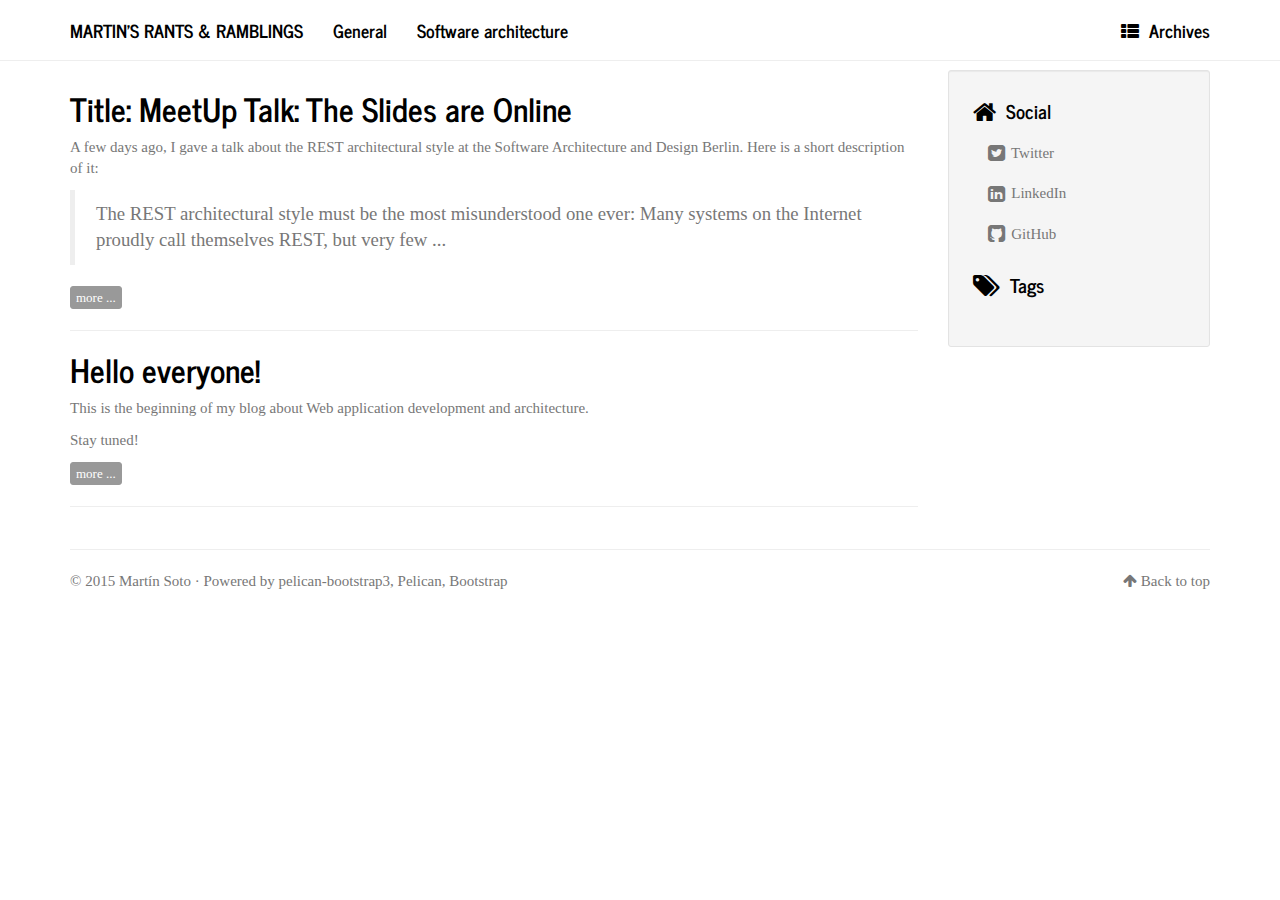
<file: index.html>
<!DOCTYPE html>
<html lang="en"
>
<head>
    <title>Martin's Rants & Ramblings</title>
    <!-- Using the latest rendering mode for IE -->
    <meta http-equiv="X-UA-Compatible" content="IE=edge">
    <meta charset="utf-8">
    <meta name="viewport" content="width=device-width, initial-scale=1.0">



<link rel="canonical" href="">
        <meta name="author" content="Martín Soto" />

    <!-- Open Graph tags -->
        <meta property="og:site_name" content="Martin's Rants & Ramblings" />
        <meta property="og:type" content="website"/>
        <meta property="og:title" content="Martin's Rants & Ramblings"/>
        <meta property="og:url" content=""/>
        <meta property="og:description" content="Martin's Rants & Ramblings"/>


    <!-- Bootstrap -->
        <link rel="stylesheet" href="/theme/css/bootstrap.journal.min.css" type="text/css"/>
    <link href="/theme/css/font-awesome.min.css" rel="stylesheet">

    <link href="/theme/css/pygments/native.css" rel="stylesheet">
    <link rel="stylesheet" href="/theme/css/style.css" type="text/css"/>


</head>
<body>

<div class="navbar navbar-default navbar-fixed-top" role="navigation">
	<div class="container">
        <div class="navbar-header">
            <button type="button" class="navbar-toggle" data-toggle="collapse" data-target=".navbar-ex1-collapse">
                <span class="sr-only">Toggle navigation</span>
                <span class="icon-bar"></span>
                <span class="icon-bar"></span>
                <span class="icon-bar"></span>
            </button>
            <a href="/" class="navbar-brand">
Martin's Rants & Ramblings            </a>
        </div>
        <div class="collapse navbar-collapse navbar-ex1-collapse">
            <ul class="nav navbar-nav">
                        <li >
                            <a href="/category/general.html">General</a>
                        </li>
                        <li >
                            <a href="/category/software-architecture.html">Software architecture</a>
                        </li>
            </ul>
            <ul class="nav navbar-nav navbar-right">
              <li><a href="/archives.html"><i class="fa fa-th-list"></i><span class="icon-label">Archives</span></a></li>
            </ul>
        </div>
        <!-- /.navbar-collapse -->
    </div>
</div> <!-- /.navbar -->
<!-- Banner -->
<!-- End Banner -->
<div class="container">
    <div class="row">
        <div class="col-sm-9">

            <article>
                <h2><a href="/title-meetup-talk-the-slides-are-online.html">Title: MeetUp Talk: The Slides are Online</a></h2>
                <div class="summary"><p>A few days ago, I gave a talk about the REST architectural style at the
<a class="reference external" href="http://www.meetup.com/Software-Architecture-and-Design-Berlin/]">Software Architecture and Design
Berlin</a>.
Here is a short description of it:</p>
<blockquote>
<p>The REST architectural style must be the most misunderstood one
ever: Many systems on the Internet proudly call themselves REST, but
very few ...</p></blockquote>
                    <a class="btn btn-default btn-xs" href="/title-meetup-talk-the-slides-are-online.html">more ...</a>
                </div>
            </article>
            <hr/>
            <article>
                <h2><a href="/hello-everyone.html">Hello everyone!</a></h2>
                <div class="summary"><p>This is the beginning of my blog about Web application development and
architecture.</p>
<p>Stay tuned!</p>

                    <a class="btn btn-default btn-xs" href="/hello-everyone.html">more ...</a>
                </div>
            </article>
            <hr/>

        </div>
        <div class="col-sm-3" id="sidebar">
            <aside>

<section class="well well-sm">
    <ul class="list-group list-group-flush">
            <li class="list-group-item"><h4><i class="fa fa-home fa-lg"></i><span class="icon-label">Social</span></h4>
              <ul class="list-group" id="social">
                <li class="list-group-item"><a href="https://twitter.com/msotoweb"><i class="fa fa-twitter-square fa-lg"></i> Twitter</a></li>
                <li class="list-group-item"><a href="http://de.linkedin.com/pub/mart%C3%ADn-soto/0/a01/62a"><i class="fa fa-linkedin-square fa-lg"></i> LinkedIn</a></li>
                <li class="list-group-item"><a href="https://github.com/MartinSoto?tab=repositories"><i class="fa fa-github-square fa-lg"></i> GitHub</a></li>
              </ul>
            </li>



            <li class="list-group-item"><a href="/"><h4><i class="fa fa-tags fa-lg"></i><span class="icon-label">Tags</span></h4></a>
                <ul class="list-group " id="tags">
                </ul>
            </li>
    </ul>
</section>
            </aside>
        </div>
    </div>
</div>
<footer>
   <div class="container">
      <hr>
      <div class="row">
         <div class="col-xs-10">&copy; 2015 Martín Soto
            &middot; Powered by <a href="https://github.com/DandyDev/pelican-bootstrap3" target="_blank">pelican-bootstrap3</a>,
            <a href="http://docs.getpelican.com/" target="_blank">Pelican</a>,
            <a href="http://getbootstrap.com" target="_blank">Bootstrap</a>         </div>
         <div class="col-xs-2"><p class="pull-right"><i class="fa fa-arrow-up"></i> <a href="#">Back to top</a></p></div>
      </div>
   </div>
</footer>
<script src="/theme/js/jquery.min.js"></script>

<!-- Include all compiled plugins (below), or include individual files as needed -->
<script src="/theme/js/bootstrap.min.js"></script>

<!-- Enable responsive features in IE8 with Respond.js (https://github.com/scottjehl/Respond) -->
<script src="/theme/js/respond.min.js"></script>


</body>
</html>
</file>
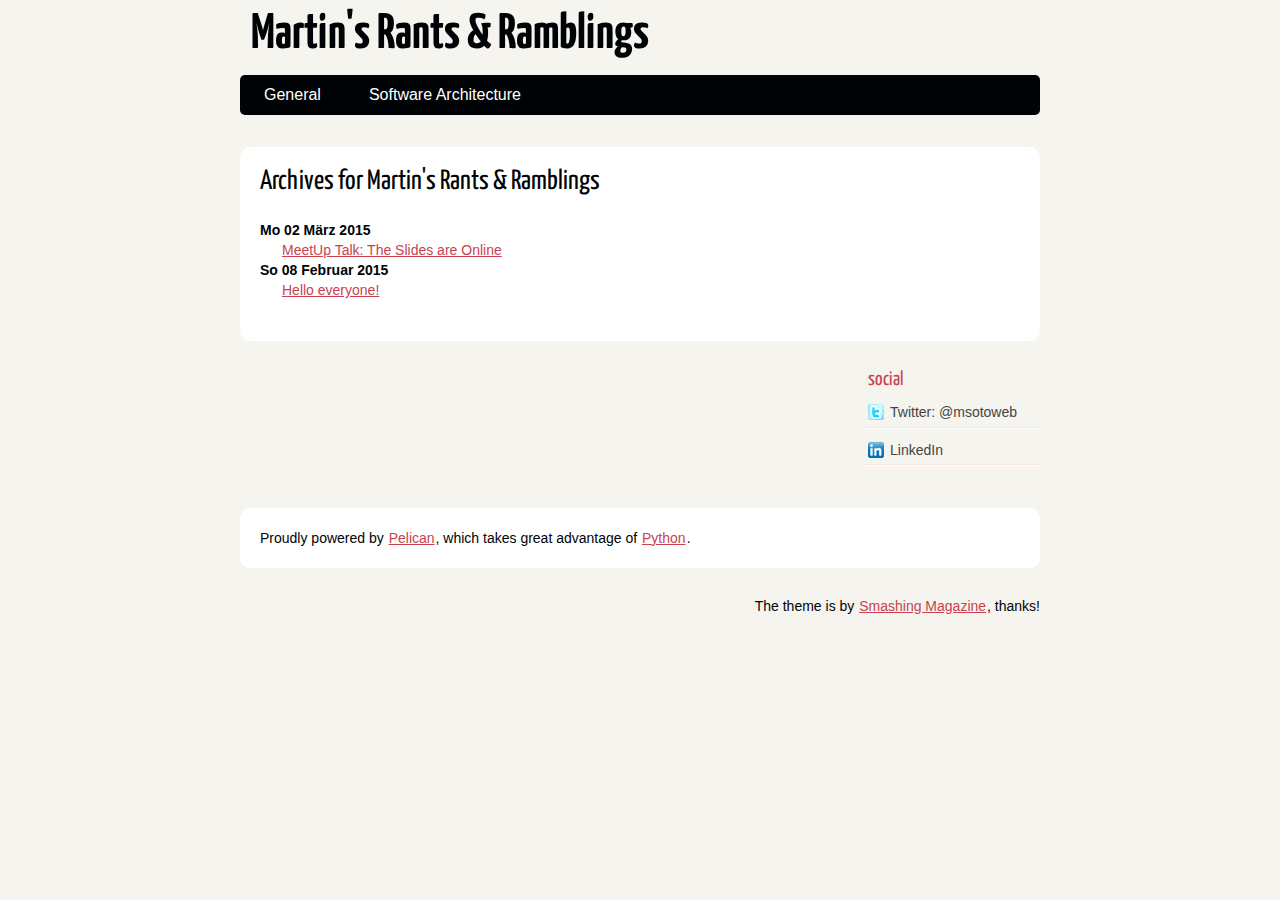
<file: archives.html>
<!DOCTYPE html>
<html lang="en">
<head>
        <meta charset="utf-8" />
        <title>Martin's Rants & Ramblings</title>
        <link rel="stylesheet" href="/theme/css/main.css" />

        <!--[if IE]>
            <script src="http://html5shiv.googlecode.com/svn/trunk/html5.js"></script>
        <![endif]-->
</head>

<body id="index" class="home">
        <header id="banner" class="body">
                <h1><a href="/">Martin's Rants & Ramblings </a></h1>
                <nav><ul>
                    <li><a href="/category/general.html">General</a></li>
                    <li><a href="/category/software-architecture.html">Software Architecture</a></li>
                </ul></nav>
        </header><!-- /#banner -->
<section id="content" class="body">
<h1>Archives for Martin's Rants & Ramblings</h1>

<dl>
    <dt>Mo 02 März 2015</dt>
    <dd><a href="/meetup-talk-the-slides-are-online.html">MeetUp Talk: The Slides are Online</a></dd>
    <dt>So 08 Februar 2015</dt>
    <dd><a href="/hello-everyone.html">Hello everyone!</a></dd>
</dl>
</section>
        <section id="extras" class="body">
                <div class="social">
                        <h2>social</h2>
                        <ul>

                            <li><a href="https://twitter.com/msotoweb">Twitter: @msotoweb</a></li>
                            <li><a href="http://de.linkedin.com/pub/mart%C3%ADn-soto/0/a01/62a">LinkedIn</a></li>
                        </ul>
                </div><!-- /.social -->
        </section><!-- /#extras -->

        <footer id="contentinfo" class="body">
                <address id="about" class="vcard body">
                Proudly powered by <a href="http://getpelican.com/">Pelican</a>, which takes great advantage of <a href="http://python.org">Python</a>.
                </address><!-- /#about -->

                <p>The theme is by <a href="http://coding.smashingmagazine.com/2009/08/04/designing-a-html-5-layout-from-scratch/">Smashing Magazine</a>, thanks!</p>
        </footer><!-- /#contentinfo -->

</body>
</html>
</file>
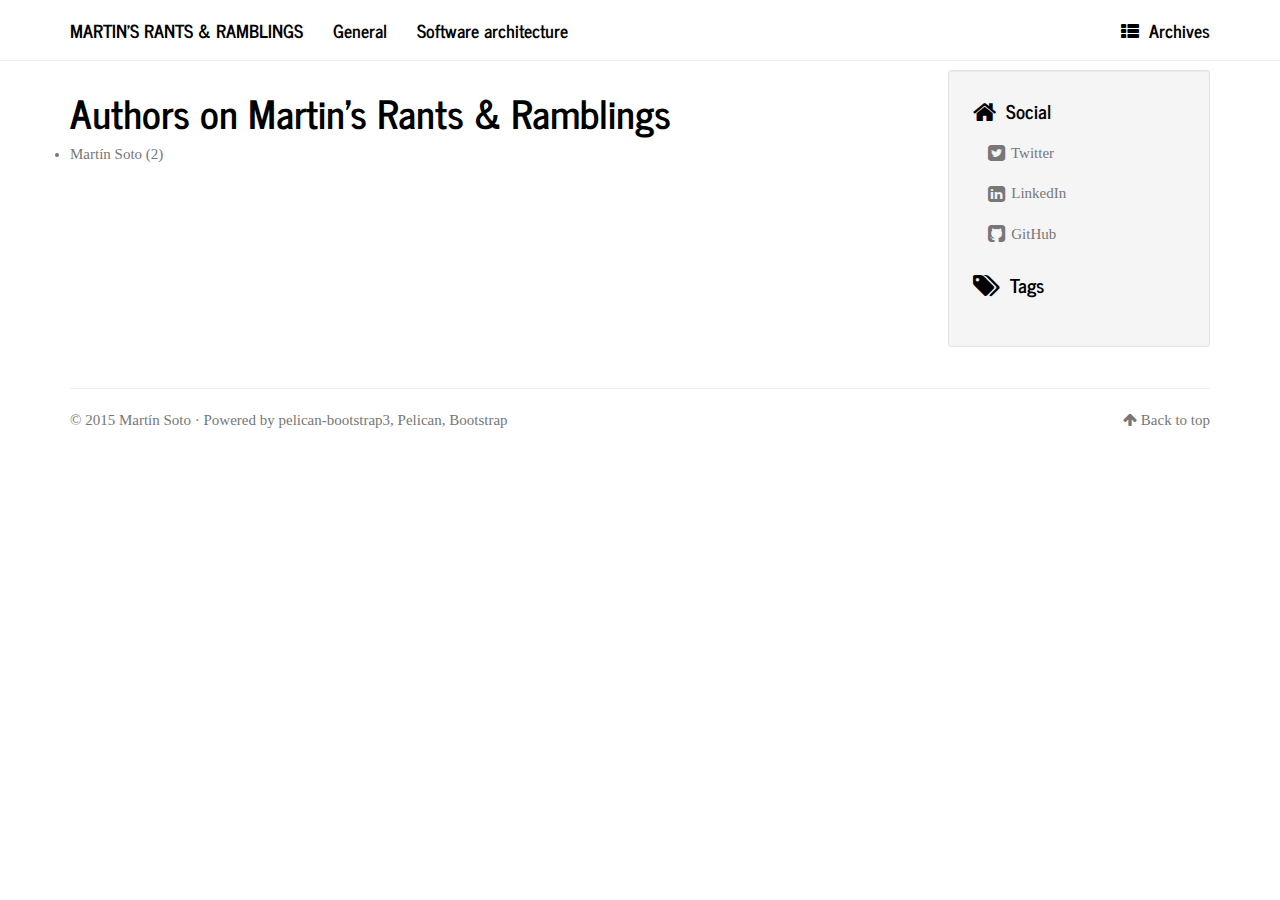
<file: authors.html>
<!DOCTYPE html>
<html lang="en"
>
<head>
    <title>Authors - Martin's Rants & Ramblings</title>
    <!-- Using the latest rendering mode for IE -->
    <meta http-equiv="X-UA-Compatible" content="IE=edge">
    <meta charset="utf-8">
    <meta name="viewport" content="width=device-width, initial-scale=1.0">




        <meta name="author" content="Martín Soto" />

    <!-- Open Graph tags -->
        <meta property="og:site_name" content="Martin's Rants & Ramblings" />
        <meta property="og:type" content="website"/>
        <meta property="og:title" content="Martin's Rants & Ramblings"/>
        <meta property="og:url" content=""/>
        <meta property="og:description" content="Martin's Rants & Ramblings"/>


    <!-- Bootstrap -->
        <link rel="stylesheet" href="/theme/css/bootstrap.journal.min.css" type="text/css"/>
    <link href="/theme/css/font-awesome.min.css" rel="stylesheet">

    <link href="/theme/css/pygments/native.css" rel="stylesheet">
    <link rel="stylesheet" href="/theme/css/style.css" type="text/css"/>


</head>
<body>

<div class="navbar navbar-default navbar-fixed-top" role="navigation">
	<div class="container">
        <div class="navbar-header">
            <button type="button" class="navbar-toggle" data-toggle="collapse" data-target=".navbar-ex1-collapse">
                <span class="sr-only">Toggle navigation</span>
                <span class="icon-bar"></span>
                <span class="icon-bar"></span>
                <span class="icon-bar"></span>
            </button>
            <a href="/" class="navbar-brand">
Martin's Rants & Ramblings            </a>
        </div>
        <div class="collapse navbar-collapse navbar-ex1-collapse">
            <ul class="nav navbar-nav">
                        <li >
                            <a href="/category/general.html">General</a>
                        </li>
                        <li >
                            <a href="/category/software-architecture.html">Software architecture</a>
                        </li>
            </ul>
            <ul class="nav navbar-nav navbar-right">
              <li><a href="/archives.html"><i class="fa fa-th-list"></i><span class="icon-label">Archives</span></a></li>
            </ul>
        </div>
        <!-- /.navbar-collapse -->
    </div>
</div> <!-- /.navbar -->
<!-- Banner -->
<!-- End Banner -->
<div class="container">
    <div class="row">
        <div class="col-sm-9">

    <h1>Authors on Martin's Rants & Ramblings</h1>
        <li><a href="/author/martin-soto.html">Martín Soto</a> (2)</li>
        </div>
        <div class="col-sm-3" id="sidebar">
            <aside>

<section class="well well-sm">
    <ul class="list-group list-group-flush">
            <li class="list-group-item"><h4><i class="fa fa-home fa-lg"></i><span class="icon-label">Social</span></h4>
              <ul class="list-group" id="social">
                <li class="list-group-item"><a href="https://twitter.com/msotoweb"><i class="fa fa-twitter-square fa-lg"></i> Twitter</a></li>
                <li class="list-group-item"><a href="http://de.linkedin.com/pub/mart%C3%ADn-soto/0/a01/62a"><i class="fa fa-linkedin-square fa-lg"></i> LinkedIn</a></li>
                <li class="list-group-item"><a href="https://github.com/MartinSoto?tab=repositories"><i class="fa fa-github-square fa-lg"></i> GitHub</a></li>
              </ul>
            </li>



            <li class="list-group-item"><a href="/"><h4><i class="fa fa-tags fa-lg"></i><span class="icon-label">Tags</span></h4></a>
                <ul class="list-group " id="tags">
                </ul>
            </li>
    </ul>
</section>
            </aside>
        </div>
    </div>
</div>
<footer>
   <div class="container">
      <hr>
      <div class="row">
         <div class="col-xs-10">&copy; 2015 Martín Soto
            &middot; Powered by <a href="https://github.com/DandyDev/pelican-bootstrap3" target="_blank">pelican-bootstrap3</a>,
            <a href="http://docs.getpelican.com/" target="_blank">Pelican</a>,
            <a href="http://getbootstrap.com" target="_blank">Bootstrap</a>         </div>
         <div class="col-xs-2"><p class="pull-right"><i class="fa fa-arrow-up"></i> <a href="#">Back to top</a></p></div>
      </div>
   </div>
</footer>
<script src="/theme/js/jquery.min.js"></script>

<!-- Include all compiled plugins (below), or include individual files as needed -->
<script src="/theme/js/bootstrap.min.js"></script>

<!-- Enable responsive features in IE8 with Respond.js (https://github.com/scottjehl/Respond) -->
<script src="/theme/js/respond.min.js"></script>


</body>
</html>
</file>
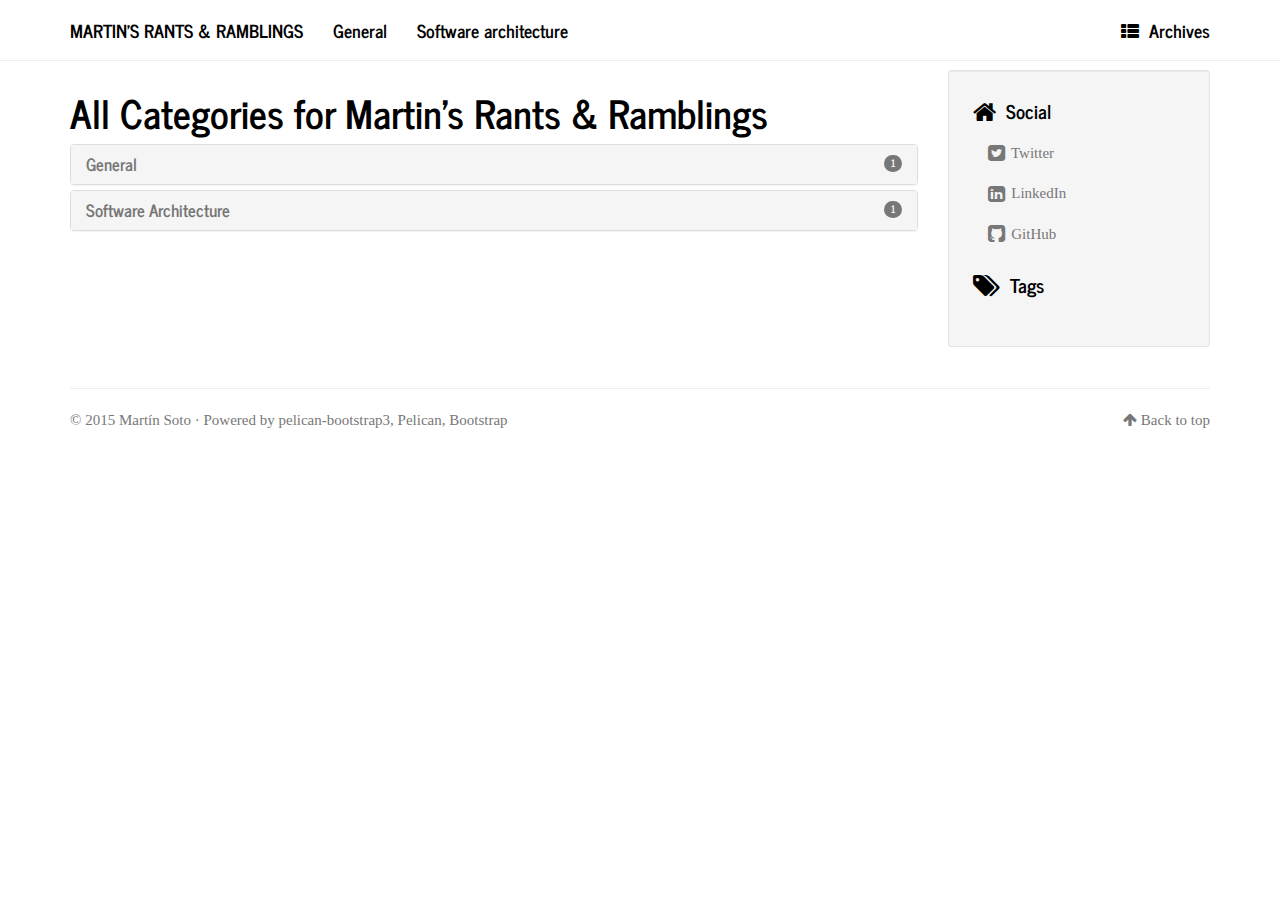
<file: categories.html>
<!DOCTYPE html>
<html lang="en"
>
<head>
    <title>Categories - Martin's Rants & Ramblings</title>
    <!-- Using the latest rendering mode for IE -->
    <meta http-equiv="X-UA-Compatible" content="IE=edge">
    <meta charset="utf-8">
    <meta name="viewport" content="width=device-width, initial-scale=1.0">




        <meta name="author" content="Martín Soto" />

    <!-- Open Graph tags -->
        <meta property="og:site_name" content="Martin's Rants & Ramblings" />
        <meta property="og:type" content="website"/>
        <meta property="og:title" content="Martin's Rants & Ramblings"/>
        <meta property="og:url" content=""/>
        <meta property="og:description" content="Martin's Rants & Ramblings"/>


    <!-- Bootstrap -->
        <link rel="stylesheet" href="/theme/css/bootstrap.journal.min.css" type="text/css"/>
    <link href="/theme/css/font-awesome.min.css" rel="stylesheet">

    <link href="/theme/css/pygments/native.css" rel="stylesheet">
    <link rel="stylesheet" href="/theme/css/style.css" type="text/css"/>


</head>
<body>

<div class="navbar navbar-default navbar-fixed-top" role="navigation">
	<div class="container">
        <div class="navbar-header">
            <button type="button" class="navbar-toggle" data-toggle="collapse" data-target=".navbar-ex1-collapse">
                <span class="sr-only">Toggle navigation</span>
                <span class="icon-bar"></span>
                <span class="icon-bar"></span>
                <span class="icon-bar"></span>
            </button>
            <a href="/" class="navbar-brand">
Martin's Rants & Ramblings            </a>
        </div>
        <div class="collapse navbar-collapse navbar-ex1-collapse">
            <ul class="nav navbar-nav">
                        <li >
                            <a href="/category/general.html">General</a>
                        </li>
                        <li >
                            <a href="/category/software-architecture.html">Software architecture</a>
                        </li>
            </ul>
            <ul class="nav navbar-nav navbar-right">
              <li><a href="/archives.html"><i class="fa fa-th-list"></i><span class="icon-label">Archives</span></a></li>
            </ul>
        </div>
        <!-- /.navbar-collapse -->
    </div>
</div> <!-- /.navbar -->
<!-- Banner -->
<!-- End Banner -->
<div class="container">
    <div class="row">
        <div class="col-sm-9">

    <section id="categories">
        <h1>All Categories for Martin's Rants & Ramblings</h1>
        <div class="panel-group" id="accordion">
            <div class="panel panel-default">
                <div class="panel-heading">
                    <h4 class="panel-title">
                        <a data-toggle="collapse" data-parent="#accordion" href="#collapse-general">General <span class="badge pull-right">1</span></a>
                    </h4>
                </div>
                <div id="collapse-general" class="panel-collapse collapse">
                    <div class="panel-body">
                        <p><span class="categories-timestamp"><time datetime="2015-02-08T00:00:00+01:00">So 08 Februar 2015</time></span> <a href="/hello-everyone.html">Hello everyone!</a></p>
                    </div>
                </div>
            </div>
            <div class="panel panel-default">
                <div class="panel-heading">
                    <h4 class="panel-title">
                        <a data-toggle="collapse" data-parent="#accordion" href="#collapse-software-architecture">Software Architecture <span class="badge pull-right">1</span></a>
                    </h4>
                </div>
                <div id="collapse-software-architecture" class="panel-collapse collapse">
                    <div class="panel-body">
                        <p><span class="categories-timestamp"><time datetime="2015-03-02T00:00:00+01:00">Mo 02 März 2015</time></span> <a href="/title-meetup-talk-the-slides-are-online.html">Title: MeetUp Talk: The Slides are Online</a></p>
                    </div>
                </div>
            </div>
        </div>

    </section>
        </div>
        <div class="col-sm-3" id="sidebar">
            <aside>

<section class="well well-sm">
    <ul class="list-group list-group-flush">
            <li class="list-group-item"><h4><i class="fa fa-home fa-lg"></i><span class="icon-label">Social</span></h4>
              <ul class="list-group" id="social">
                <li class="list-group-item"><a href="https://twitter.com/msotoweb"><i class="fa fa-twitter-square fa-lg"></i> Twitter</a></li>
                <li class="list-group-item"><a href="http://de.linkedin.com/pub/mart%C3%ADn-soto/0/a01/62a"><i class="fa fa-linkedin-square fa-lg"></i> LinkedIn</a></li>
                <li class="list-group-item"><a href="https://github.com/MartinSoto?tab=repositories"><i class="fa fa-github-square fa-lg"></i> GitHub</a></li>
              </ul>
            </li>



            <li class="list-group-item"><a href="/"><h4><i class="fa fa-tags fa-lg"></i><span class="icon-label">Tags</span></h4></a>
                <ul class="list-group " id="tags">
                </ul>
            </li>
    </ul>
</section>
            </aside>
        </div>
    </div>
</div>
<footer>
   <div class="container">
      <hr>
      <div class="row">
         <div class="col-xs-10">&copy; 2015 Martín Soto
            &middot; Powered by <a href="https://github.com/DandyDev/pelican-bootstrap3" target="_blank">pelican-bootstrap3</a>,
            <a href="http://docs.getpelican.com/" target="_blank">Pelican</a>,
            <a href="http://getbootstrap.com" target="_blank">Bootstrap</a>         </div>
         <div class="col-xs-2"><p class="pull-right"><i class="fa fa-arrow-up"></i> <a href="#">Back to top</a></p></div>
      </div>
   </div>
</footer>
<script src="/theme/js/jquery.min.js"></script>

<!-- Include all compiled plugins (below), or include individual files as needed -->
<script src="/theme/js/bootstrap.min.js"></script>

<!-- Enable responsive features in IE8 with Respond.js (https://github.com/scottjehl/Respond) -->
<script src="/theme/js/respond.min.js"></script>


</body>
</html>
</file>
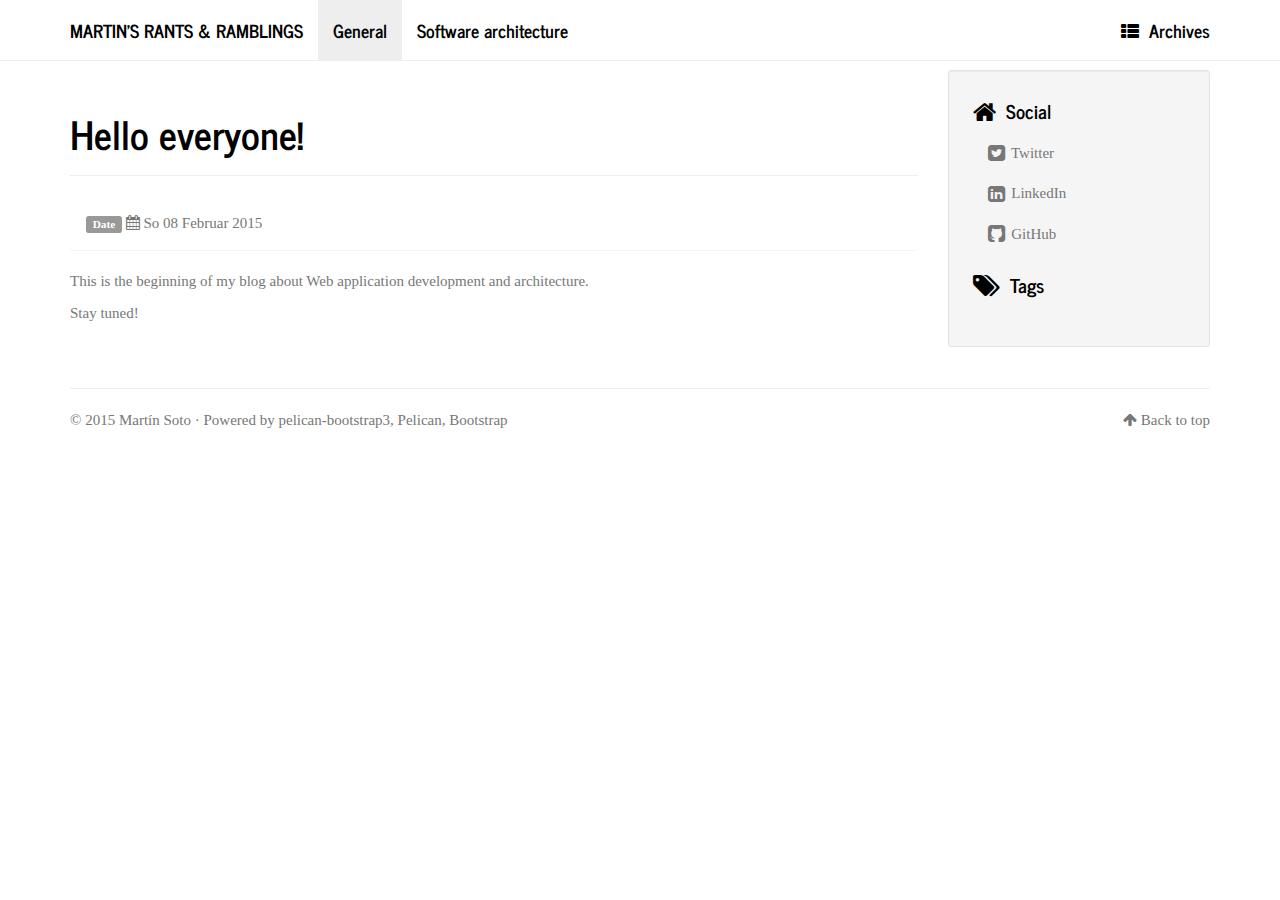
<file: hello-everyone.html>
<!DOCTYPE html>
<html lang="en"
>
<head>
    <title>Hello everyone! - Martin's Rants & Ramblings</title>
    <!-- Using the latest rendering mode for IE -->
    <meta http-equiv="X-UA-Compatible" content="IE=edge">
    <meta charset="utf-8">
    <meta name="viewport" content="width=device-width, initial-scale=1.0">



<link rel="canonical" href="/hello-everyone.html">

        <meta name="author" content="Martín Soto" />
        <meta name="description" content="This is the beginning of my blog about Web application development and architecture. Stay tuned!" />

        <meta property="og:site_name" content="Martin's Rants & Ramblings" />
        <meta property="og:type" content="article"/>
        <meta property="og:title" content="Hello everyone!"/>
        <meta property="og:url" content="/hello-everyone.html"/>
        <meta property="og:description" content="This is the beginning of my blog about Web application development and architecture. Stay tuned!"/>
        <meta property="article:published_time" content="2015-02-08" />
            <meta property="article:section" content="General" />
            <meta property="article:author" content="Martín Soto" />


    <!-- Bootstrap -->
        <link rel="stylesheet" href="/theme/css/bootstrap.journal.min.css" type="text/css"/>
    <link href="/theme/css/font-awesome.min.css" rel="stylesheet">

    <link href="/theme/css/pygments/native.css" rel="stylesheet">
    <link rel="stylesheet" href="/theme/css/style.css" type="text/css"/>


</head>
<body>

<div class="navbar navbar-default navbar-fixed-top" role="navigation">
	<div class="container">
        <div class="navbar-header">
            <button type="button" class="navbar-toggle" data-toggle="collapse" data-target=".navbar-ex1-collapse">
                <span class="sr-only">Toggle navigation</span>
                <span class="icon-bar"></span>
                <span class="icon-bar"></span>
                <span class="icon-bar"></span>
            </button>
            <a href="/" class="navbar-brand">
Martin's Rants & Ramblings            </a>
        </div>
        <div class="collapse navbar-collapse navbar-ex1-collapse">
            <ul class="nav navbar-nav">
                        <li class="active">
                            <a href="/category/general.html">General</a>
                        </li>
                        <li >
                            <a href="/category/software-architecture.html">Software architecture</a>
                        </li>
            </ul>
            <ul class="nav navbar-nav navbar-right">
              <li><a href="/archives.html"><i class="fa fa-th-list"></i><span class="icon-label">Archives</span></a></li>
            </ul>
        </div>
        <!-- /.navbar-collapse -->
    </div>
</div> <!-- /.navbar -->
<!-- Banner -->
<!-- End Banner -->
<div class="container">
    <div class="row">
        <div class="col-sm-9">

    <section id="content">
        <article>
            <header class="page-header">
                <h1>
                    <a href="/hello-everyone.html"
                       rel="bookmark"
                       title="Permalink to Hello everyone!">
                        Hello everyone!
                    </a>
                </h1>
            </header>
            <div class="entry-content">
                <div class="panel">
                    <div class="panel-body">
<footer class="post-info">
    <span class="label label-default">Date</span>
    <span class="published">
        <i class="fa fa-calendar"></i><time datetime="2015-02-08T00:00:00+01:00"> So 08 Februar 2015</time>
    </span>



    
</footer><!-- /.post-info -->                    </div>
                </div>
                <p>This is the beginning of my blog about Web application development and
architecture.</p>
<p>Stay tuned!</p>

            </div>
            <!-- /.entry-content -->
        </article>
    </section>

        </div>
        <div class="col-sm-3" id="sidebar">
            <aside>

<section class="well well-sm">
    <ul class="list-group list-group-flush">
            <li class="list-group-item"><h4><i class="fa fa-home fa-lg"></i><span class="icon-label">Social</span></h4>
              <ul class="list-group" id="social">
                <li class="list-group-item"><a href="https://twitter.com/msotoweb"><i class="fa fa-twitter-square fa-lg"></i> Twitter</a></li>
                <li class="list-group-item"><a href="http://de.linkedin.com/pub/mart%C3%ADn-soto/0/a01/62a"><i class="fa fa-linkedin-square fa-lg"></i> LinkedIn</a></li>
                <li class="list-group-item"><a href="https://github.com/MartinSoto?tab=repositories"><i class="fa fa-github-square fa-lg"></i> GitHub</a></li>
              </ul>
            </li>



            <li class="list-group-item"><a href="/"><h4><i class="fa fa-tags fa-lg"></i><span class="icon-label">Tags</span></h4></a>
                <ul class="list-group " id="tags">
                </ul>
            </li>
    </ul>
</section>
            </aside>
        </div>
    </div>
</div>
<footer>
   <div class="container">
      <hr>
      <div class="row">
         <div class="col-xs-10">&copy; 2015 Martín Soto
            &middot; Powered by <a href="https://github.com/DandyDev/pelican-bootstrap3" target="_blank">pelican-bootstrap3</a>,
            <a href="http://docs.getpelican.com/" target="_blank">Pelican</a>,
            <a href="http://getbootstrap.com" target="_blank">Bootstrap</a>         </div>
         <div class="col-xs-2"><p class="pull-right"><i class="fa fa-arrow-up"></i> <a href="#">Back to top</a></p></div>
      </div>
   </div>
</footer>
<script src="/theme/js/jquery.min.js"></script>

<!-- Include all compiled plugins (below), or include individual files as needed -->
<script src="/theme/js/bootstrap.min.js"></script>

<!-- Enable responsive features in IE8 with Respond.js (https://github.com/scottjehl/Respond) -->
<script src="/theme/js/respond.min.js"></script>


</body>
</html>
</file>
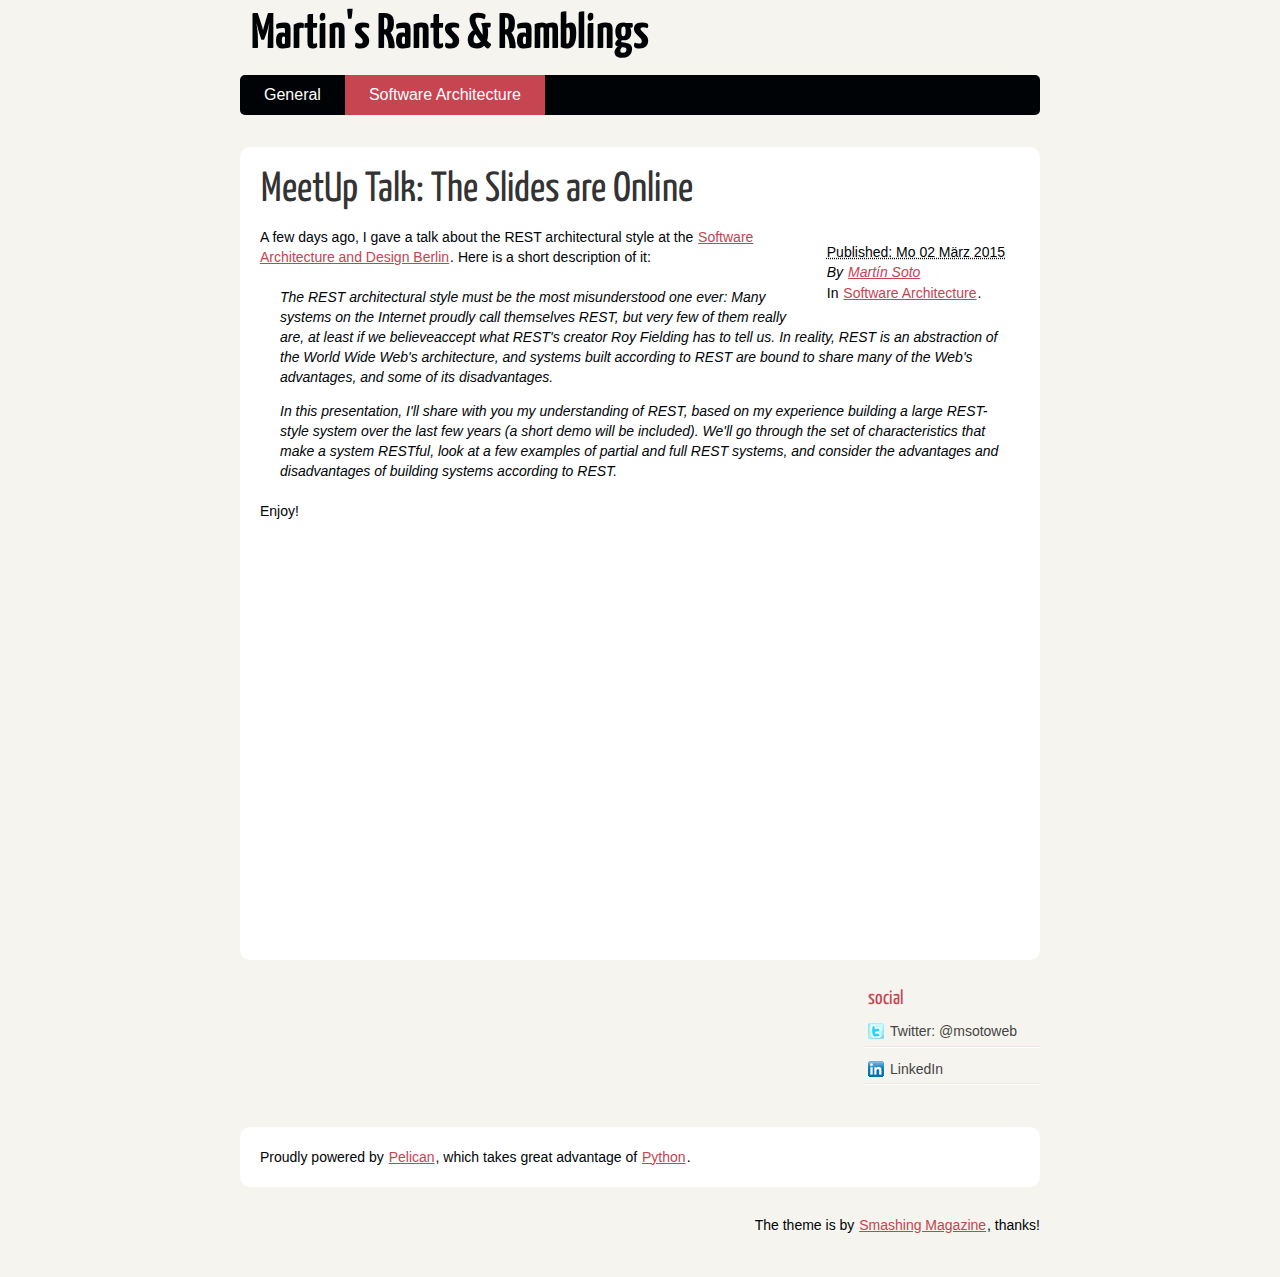
<file: meetup-talk-the-slides-are-online.html>
<!DOCTYPE html>
<html lang="en">
<head>
        <meta charset="utf-8" />
        <title>MeetUp Talk: The Slides are Online</title>
        <link rel="stylesheet" href="/theme/css/main.css" />

        <!--[if IE]>
            <script src="http://html5shiv.googlecode.com/svn/trunk/html5.js"></script>
        <![endif]-->
</head>

<body id="index" class="home">
        <header id="banner" class="body">
                <h1><a href="/">Martin's Rants & Ramblings </a></h1>
                <nav><ul>
                    <li><a href="/category/general.html">General</a></li>
                    <li class="active"><a href="/category/software-architecture.html">Software Architecture</a></li>
                </ul></nav>
        </header><!-- /#banner -->
<section id="content" class="body">
  <article>
    <header>
      <h1 class="entry-title">
        <a href="/meetup-talk-the-slides-are-online.html" rel="bookmark"
           title="Permalink to MeetUp Talk: The Slides are Online">MeetUp Talk: The Slides are Online</a></h1>
    </header>

    <div class="entry-content">
<footer class="post-info">
        <abbr class="published" title="2015-03-02T00:00:00+01:00">
                Published: Mo 02 März 2015
        </abbr>

        <address class="vcard author">
                By                         <a class="url fn" href="/author/martin-soto.html">Martín Soto</a>
        </address>
<p>In <a href="/category/software-architecture.html">Software Architecture</a>. </p>

</footer><!-- /.post-info -->      <p>A few days ago, I gave a talk about the REST architectural style at
the
<a href="http://www.meetup.com/Software-Architecture-and-Design-Berlin/]">Software Architecture and Design Berlin</a>. Here
is a short description of it:</p>
<blockquote>
<p>The REST architectural style must be the most misunderstood one
ever: Many systems on the Internet proudly call themselves REST, but
very few of them really are, at least if we believeaccept what
REST's creator Roy Fielding has to tell us. In reality, REST is an
abstraction of the World Wide Web's architecture, and systems built
according to REST are bound to share many of the Web's advantages,
and some of its disadvantages.</p>
<p>In this presentation, I'll share with you my understanding of REST,
based on my experience building a large REST-style system over the
last few years (a short demo will be included). We'll go through the
set of characteristics that make a system RESTful, look at a few
examples of partial and full REST systems, and consider the
advantages and disadvantages of building systems according to REST.</p>
</blockquote>
<p>Enjoy!</p>
<iframe src="//www.slideshare.net/slideshow/embed_code/45338753" width="476" height="400" frameborder="0" marginwidth="0" marginheight="0" scrolling="no"></iframe>
    </div><!-- /.entry-content -->

  </article>
</section>
        <section id="extras" class="body">
                <div class="social">
                        <h2>social</h2>
                        <ul>

                            <li><a href="https://twitter.com/msotoweb">Twitter: @msotoweb</a></li>
                            <li><a href="http://de.linkedin.com/pub/mart%C3%ADn-soto/0/a01/62a">LinkedIn</a></li>
                        </ul>
                </div><!-- /.social -->
        </section><!-- /#extras -->

        <footer id="contentinfo" class="body">
                <address id="about" class="vcard body">
                Proudly powered by <a href="http://getpelican.com/">Pelican</a>, which takes great advantage of <a href="http://python.org">Python</a>.
                </address><!-- /#about -->

                <p>The theme is by <a href="http://coding.smashingmagazine.com/2009/08/04/designing-a-html-5-layout-from-scratch/">Smashing Magazine</a>, thanks!</p>
        </footer><!-- /#contentinfo -->

</body>
</html>
</file>
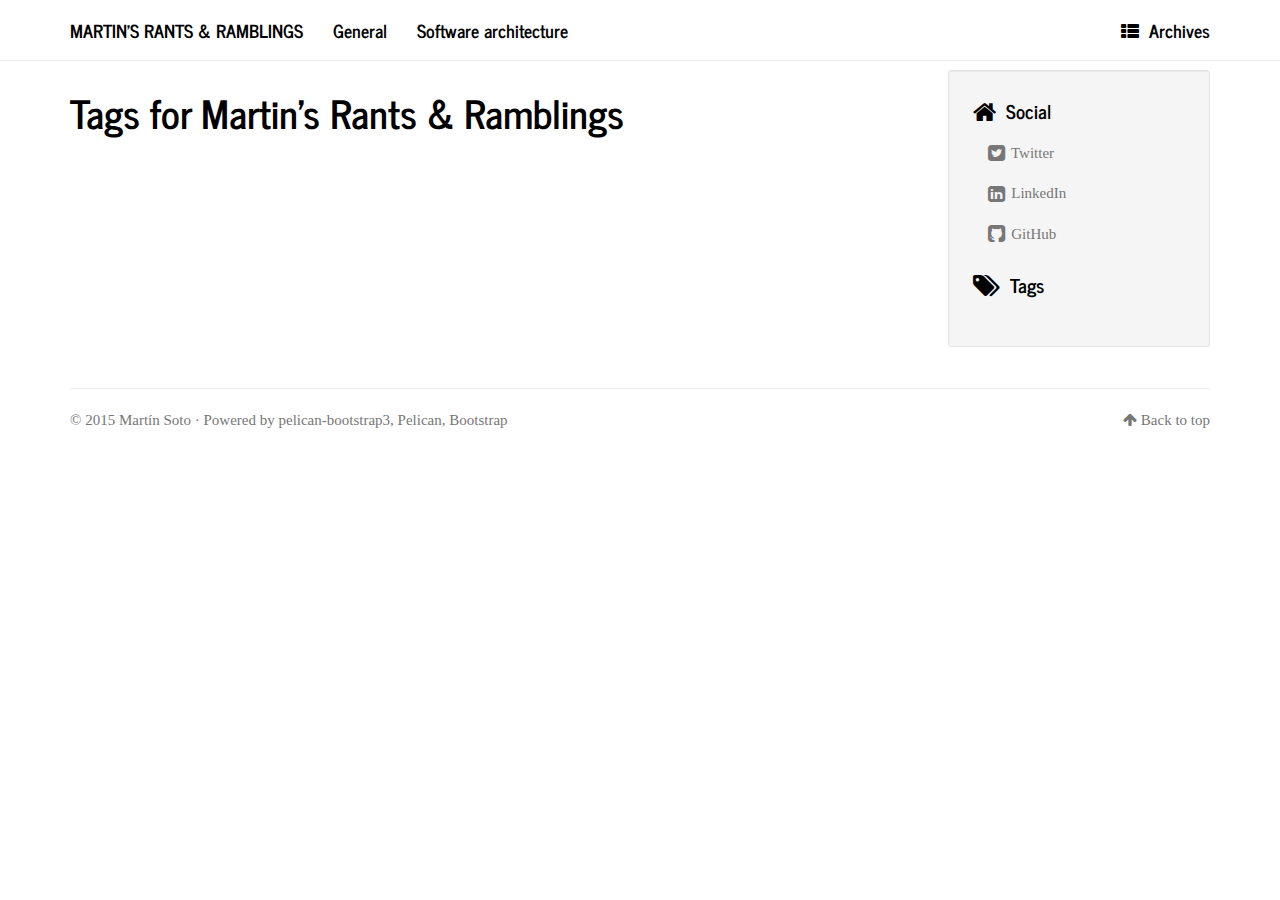
<file: tags.html>
<!DOCTYPE html>
<html lang="en"
>
<head>
    <title>Tags - Martin's Rants & Ramblings</title>
    <!-- Using the latest rendering mode for IE -->
    <meta http-equiv="X-UA-Compatible" content="IE=edge">
    <meta charset="utf-8">
    <meta name="viewport" content="width=device-width, initial-scale=1.0">




        <meta name="author" content="Martín Soto" />

    <!-- Open Graph tags -->
        <meta property="og:site_name" content="Martin's Rants & Ramblings" />
        <meta property="og:type" content="website"/>
        <meta property="og:title" content="Martin's Rants & Ramblings"/>
        <meta property="og:url" content=""/>
        <meta property="og:description" content="Martin's Rants & Ramblings"/>


    <!-- Bootstrap -->
        <link rel="stylesheet" href="/theme/css/bootstrap.journal.min.css" type="text/css"/>
    <link href="/theme/css/font-awesome.min.css" rel="stylesheet">

    <link href="/theme/css/pygments/native.css" rel="stylesheet">
    <link rel="stylesheet" href="/theme/css/style.css" type="text/css"/>


</head>
<body>

<div class="navbar navbar-default navbar-fixed-top" role="navigation">
	<div class="container">
        <div class="navbar-header">
            <button type="button" class="navbar-toggle" data-toggle="collapse" data-target=".navbar-ex1-collapse">
                <span class="sr-only">Toggle navigation</span>
                <span class="icon-bar"></span>
                <span class="icon-bar"></span>
                <span class="icon-bar"></span>
            </button>
            <a href="/" class="navbar-brand">
Martin's Rants & Ramblings            </a>
        </div>
        <div class="collapse navbar-collapse navbar-ex1-collapse">
            <ul class="nav navbar-nav">
                        <li >
                            <a href="/category/general.html">General</a>
                        </li>
                        <li >
                            <a href="/category/software-architecture.html">Software architecture</a>
                        </li>
            </ul>
            <ul class="nav navbar-nav navbar-right">
              <li><a href="/archives.html"><i class="fa fa-th-list"></i><span class="icon-label">Archives</span></a></li>
            </ul>
        </div>
        <!-- /.navbar-collapse -->
    </div>
</div> <!-- /.navbar -->
<!-- Banner -->
<!-- End Banner -->
<div class="container">
    <div class="row">
        <div class="col-sm-9">

    <section id="tags">
        <h1>Tags for Martin's Rants & Ramblings</h1>
        <div class="panel-group" id="accordion">        </div>

    </section>
        </div>
        <div class="col-sm-3" id="sidebar">
            <aside>

<section class="well well-sm">
    <ul class="list-group list-group-flush">
            <li class="list-group-item"><h4><i class="fa fa-home fa-lg"></i><span class="icon-label">Social</span></h4>
              <ul class="list-group" id="social">
                <li class="list-group-item"><a href="https://twitter.com/msotoweb"><i class="fa fa-twitter-square fa-lg"></i> Twitter</a></li>
                <li class="list-group-item"><a href="http://de.linkedin.com/pub/mart%C3%ADn-soto/0/a01/62a"><i class="fa fa-linkedin-square fa-lg"></i> LinkedIn</a></li>
                <li class="list-group-item"><a href="https://github.com/MartinSoto?tab=repositories"><i class="fa fa-github-square fa-lg"></i> GitHub</a></li>
              </ul>
            </li>



            <li class="list-group-item"><a href="/"><h4><i class="fa fa-tags fa-lg"></i><span class="icon-label">Tags</span></h4></a>
                <ul class="list-group " id="tags">
                </ul>
            </li>
    </ul>
</section>
            </aside>
        </div>
    </div>
</div>
<footer>
   <div class="container">
      <hr>
      <div class="row">
         <div class="col-xs-10">&copy; 2015 Martín Soto
            &middot; Powered by <a href="https://github.com/DandyDev/pelican-bootstrap3" target="_blank">pelican-bootstrap3</a>,
            <a href="http://docs.getpelican.com/" target="_blank">Pelican</a>,
            <a href="http://getbootstrap.com" target="_blank">Bootstrap</a>         </div>
         <div class="col-xs-2"><p class="pull-right"><i class="fa fa-arrow-up"></i> <a href="#">Back to top</a></p></div>
      </div>
   </div>
</footer>
<script src="/theme/js/jquery.min.js"></script>

<!-- Include all compiled plugins (below), or include individual files as needed -->
<script src="/theme/js/bootstrap.min.js"></script>

<!-- Enable responsive features in IE8 with Respond.js (https://github.com/scottjehl/Respond) -->
<script src="/theme/js/respond.min.js"></script>


</body>
</html>
</file>
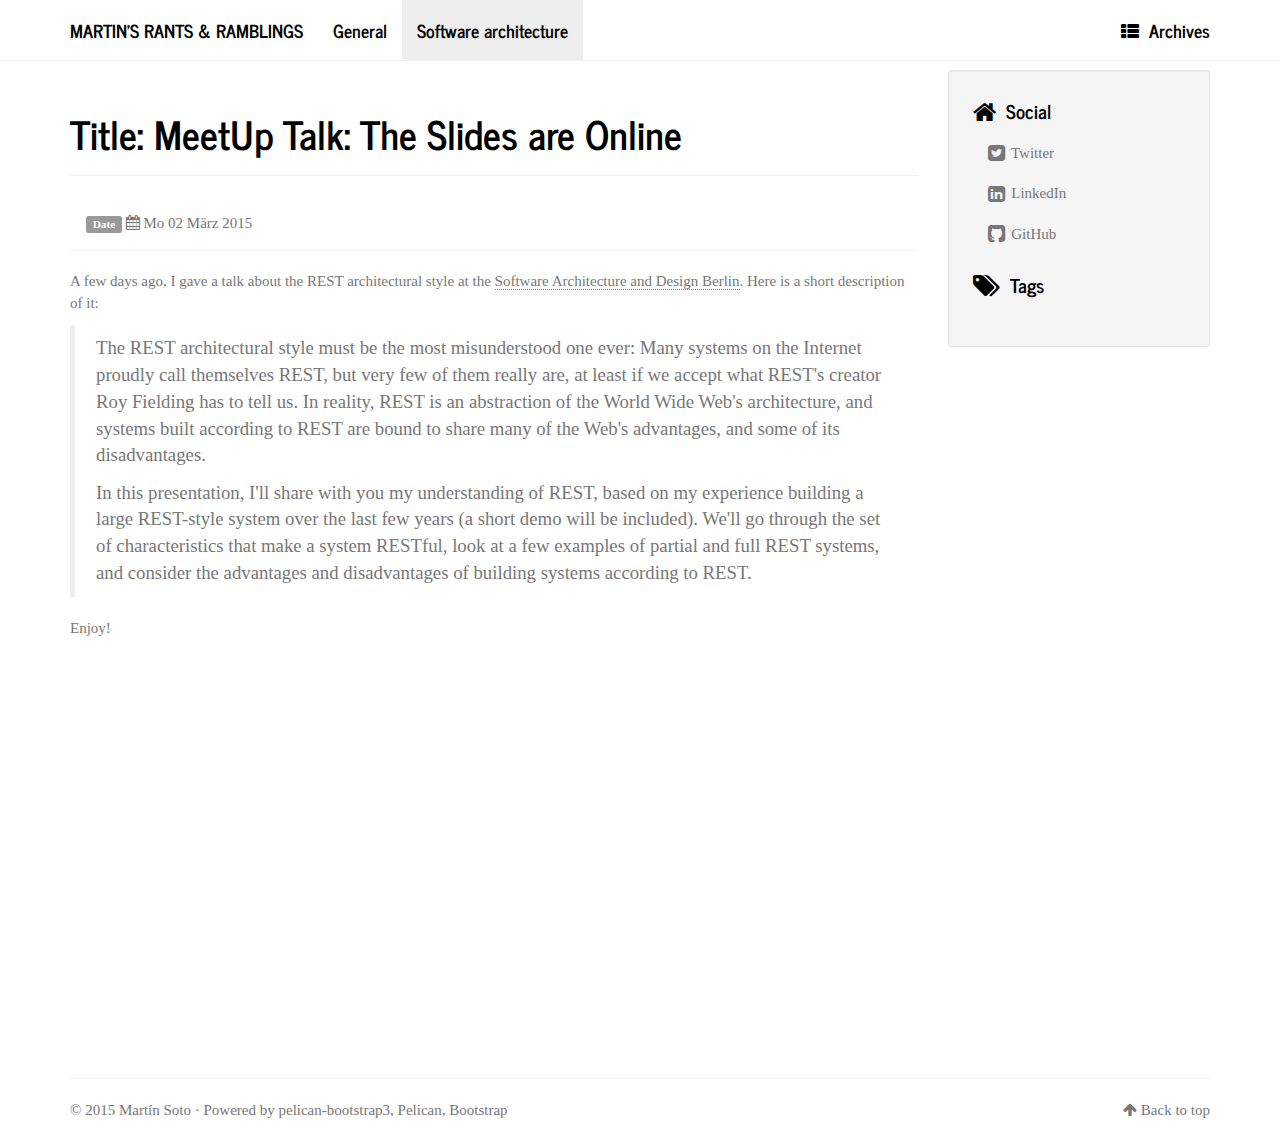
<file: title-meetup-talk-the-slides-are-online.html>
<!DOCTYPE html>
<html lang="en"
>
<head>
    <title>Title: MeetUp Talk: The Slides are Online - Martin's Rants & Ramblings</title>
    <!-- Using the latest rendering mode for IE -->
    <meta http-equiv="X-UA-Compatible" content="IE=edge">
    <meta charset="utf-8">
    <meta name="viewport" content="width=device-width, initial-scale=1.0">



<link rel="canonical" href="/title-meetup-talk-the-slides-are-online.html">

        <meta name="author" content="Martín Soto" />
        <meta name="description" content="A few days ago, I gave a talk about the REST architectural style at the Software Architecture and Design Berlin. Here is a short description of it: The REST architectural style must be the most misunderstood one ever: Many systems on the Internet proudly call themselves REST, but very few ..." />

        <meta property="og:site_name" content="Martin's Rants & Ramblings" />
        <meta property="og:type" content="article"/>
        <meta property="og:title" content="Title: MeetUp Talk: The Slides are Online"/>
        <meta property="og:url" content="/title-meetup-talk-the-slides-are-online.html"/>
        <meta property="og:description" content="A few days ago, I gave a talk about the REST architectural style at the Software Architecture and Design Berlin. Here is a short description of it: The REST architectural style must be the most misunderstood one ever: Many systems on the Internet proudly call themselves REST, but very few ..."/>
        <meta property="article:published_time" content="2015-03-02" />
            <meta property="article:section" content="Software Architecture" />
            <meta property="article:author" content="Martín Soto" />


    <!-- Bootstrap -->
        <link rel="stylesheet" href="/theme/css/bootstrap.journal.min.css" type="text/css"/>
    <link href="/theme/css/font-awesome.min.css" rel="stylesheet">

    <link href="/theme/css/pygments/native.css" rel="stylesheet">
    <link rel="stylesheet" href="/theme/css/style.css" type="text/css"/>


</head>
<body>

<div class="navbar navbar-default navbar-fixed-top" role="navigation">
	<div class="container">
        <div class="navbar-header">
            <button type="button" class="navbar-toggle" data-toggle="collapse" data-target=".navbar-ex1-collapse">
                <span class="sr-only">Toggle navigation</span>
                <span class="icon-bar"></span>
                <span class="icon-bar"></span>
                <span class="icon-bar"></span>
            </button>
            <a href="/" class="navbar-brand">
Martin's Rants & Ramblings            </a>
        </div>
        <div class="collapse navbar-collapse navbar-ex1-collapse">
            <ul class="nav navbar-nav">
                        <li >
                            <a href="/category/general.html">General</a>
                        </li>
                        <li class="active">
                            <a href="/category/software-architecture.html">Software architecture</a>
                        </li>
            </ul>
            <ul class="nav navbar-nav navbar-right">
              <li><a href="/archives.html"><i class="fa fa-th-list"></i><span class="icon-label">Archives</span></a></li>
            </ul>
        </div>
        <!-- /.navbar-collapse -->
    </div>
</div> <!-- /.navbar -->
<!-- Banner -->
<!-- End Banner -->
<div class="container">
    <div class="row">
        <div class="col-sm-9">

    <section id="content">
        <article>
            <header class="page-header">
                <h1>
                    <a href="/title-meetup-talk-the-slides-are-online.html"
                       rel="bookmark"
                       title="Permalink to Title: MeetUp Talk: The Slides are Online">
                        Title: MeetUp Talk: The Slides are Online
                    </a>
                </h1>
            </header>
            <div class="entry-content">
                <div class="panel">
                    <div class="panel-body">
<footer class="post-info">
    <span class="label label-default">Date</span>
    <span class="published">
        <i class="fa fa-calendar"></i><time datetime="2015-03-02T00:00:00+01:00"> Mo 02 März 2015</time>
    </span>



    
</footer><!-- /.post-info -->                    </div>
                </div>
                <p>A few days ago, I gave a talk about the REST architectural style at the
<a class="reference external" href="http://www.meetup.com/Software-Architecture-and-Design-Berlin/]">Software Architecture and Design
Berlin</a>.
Here is a short description of it:</p>
<blockquote>
<p>The REST architectural style must be the most misunderstood one
ever: Many systems on the Internet proudly call themselves REST, but
very few of them really are, at least if we accept what
REST's creator Roy Fielding has to tell us. In reality, REST is an
abstraction of the World Wide Web's architecture, and systems built
according to REST are bound to share many of the Web's advantages,
and some of its disadvantages.</p>
<p>In this presentation, I'll share with you my understanding of REST,
based on my experience building a large REST-style system over the
last few years (a short demo will be included). We'll go through the
set of characteristics that make a system RESTful, look at a few
examples of partial and full REST systems, and consider the
advantages and disadvantages of building systems according to REST.</p>
</blockquote>
<p>Enjoy!</p>
<iframe src="//www.slideshare.net/slideshow/embed_code/45338753" width="476" height="400" frameborder="0" marginwidth="0" marginheight="0" scrolling="no"></iframe>
            </div>
            <!-- /.entry-content -->
        </article>
    </section>

        </div>
        <div class="col-sm-3" id="sidebar">
            <aside>

<section class="well well-sm">
    <ul class="list-group list-group-flush">
            <li class="list-group-item"><h4><i class="fa fa-home fa-lg"></i><span class="icon-label">Social</span></h4>
              <ul class="list-group" id="social">
                <li class="list-group-item"><a href="https://twitter.com/msotoweb"><i class="fa fa-twitter-square fa-lg"></i> Twitter</a></li>
                <li class="list-group-item"><a href="http://de.linkedin.com/pub/mart%C3%ADn-soto/0/a01/62a"><i class="fa fa-linkedin-square fa-lg"></i> LinkedIn</a></li>
                <li class="list-group-item"><a href="https://github.com/MartinSoto?tab=repositories"><i class="fa fa-github-square fa-lg"></i> GitHub</a></li>
              </ul>
            </li>



            <li class="list-group-item"><a href="/"><h4><i class="fa fa-tags fa-lg"></i><span class="icon-label">Tags</span></h4></a>
                <ul class="list-group " id="tags">
                </ul>
            </li>
    </ul>
</section>
            </aside>
        </div>
    </div>
</div>
<footer>
   <div class="container">
      <hr>
      <div class="row">
         <div class="col-xs-10">&copy; 2015 Martín Soto
            &middot; Powered by <a href="https://github.com/DandyDev/pelican-bootstrap3" target="_blank">pelican-bootstrap3</a>,
            <a href="http://docs.getpelican.com/" target="_blank">Pelican</a>,
            <a href="http://getbootstrap.com" target="_blank">Bootstrap</a>         </div>
         <div class="col-xs-2"><p class="pull-right"><i class="fa fa-arrow-up"></i> <a href="#">Back to top</a></p></div>
      </div>
   </div>
</footer>
<script src="/theme/js/jquery.min.js"></script>

<!-- Include all compiled plugins (below), or include individual files as needed -->
<script src="/theme/js/bootstrap.min.js"></script>

<!-- Enable responsive features in IE8 with Respond.js (https://github.com/scottjehl/Respond) -->
<script src="/theme/js/respond.min.js"></script>


</body>
</html>
</file>
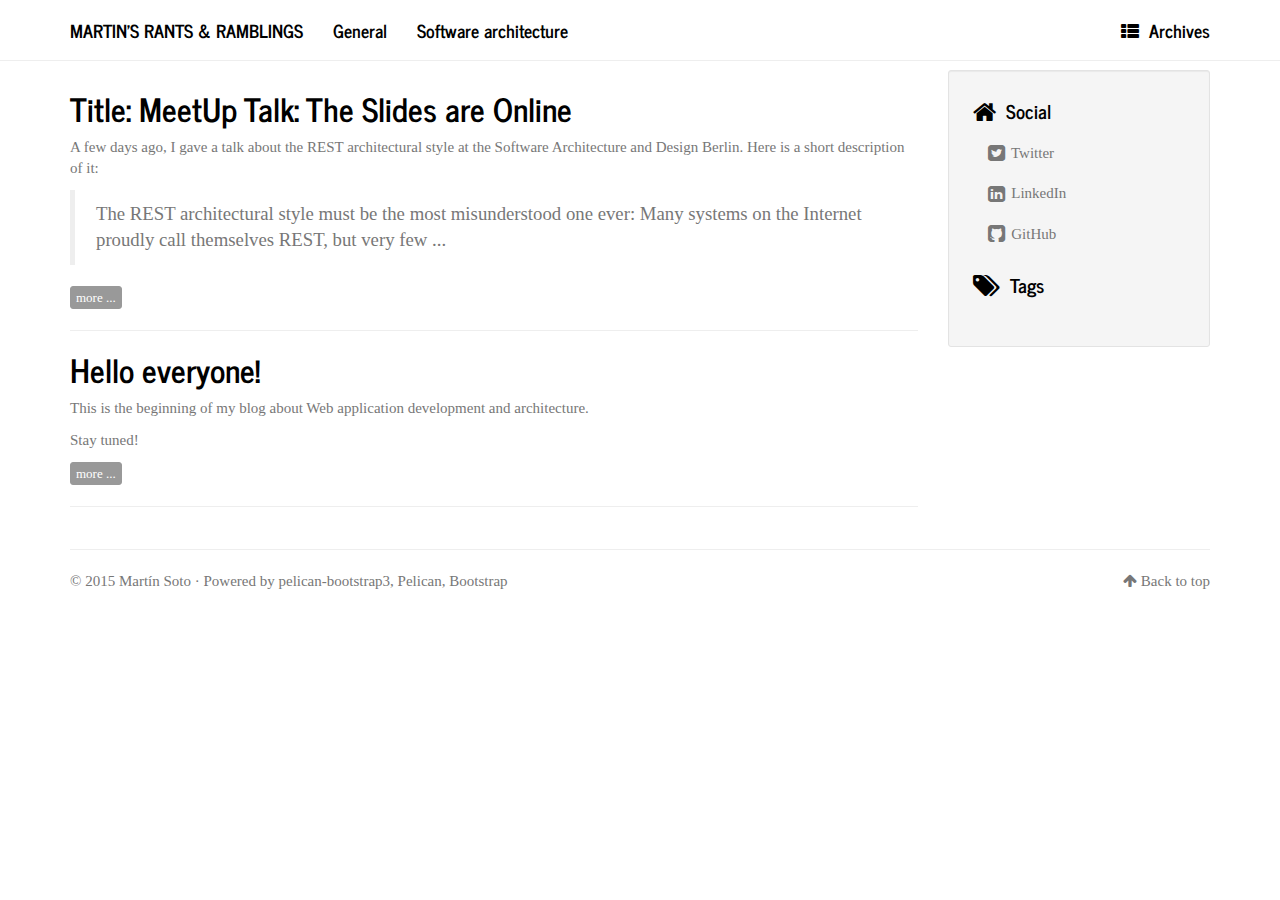
<file: author/martin-soto.html>
<!DOCTYPE html>
<html lang="en"
>
<head>
    <title>Articles by Martín Soto - Martin's Rants & Ramblings</title>
    <!-- Using the latest rendering mode for IE -->
    <meta http-equiv="X-UA-Compatible" content="IE=edge">
    <meta charset="utf-8">
    <meta name="viewport" content="width=device-width, initial-scale=1.0">




        <meta name="author" content="Martín Soto" />

    <!-- Open Graph tags -->
        <meta property="og:site_name" content="Martin's Rants & Ramblings" />
        <meta property="og:type" content="website"/>
        <meta property="og:title" content="Martin's Rants & Ramblings"/>
        <meta property="og:url" content=""/>
        <meta property="og:description" content="Martin's Rants & Ramblings"/>


    <!-- Bootstrap -->
        <link rel="stylesheet" href="/theme/css/bootstrap.journal.min.css" type="text/css"/>
    <link href="/theme/css/font-awesome.min.css" rel="stylesheet">

    <link href="/theme/css/pygments/native.css" rel="stylesheet">
    <link rel="stylesheet" href="/theme/css/style.css" type="text/css"/>


</head>
<body>

<div class="navbar navbar-default navbar-fixed-top" role="navigation">
	<div class="container">
        <div class="navbar-header">
            <button type="button" class="navbar-toggle" data-toggle="collapse" data-target=".navbar-ex1-collapse">
                <span class="sr-only">Toggle navigation</span>
                <span class="icon-bar"></span>
                <span class="icon-bar"></span>
                <span class="icon-bar"></span>
            </button>
            <a href="/" class="navbar-brand">
Martin's Rants & Ramblings            </a>
        </div>
        <div class="collapse navbar-collapse navbar-ex1-collapse">
            <ul class="nav navbar-nav">
                        <li >
                            <a href="/category/general.html">General</a>
                        </li>
                        <li >
                            <a href="/category/software-architecture.html">Software architecture</a>
                        </li>
            </ul>
            <ul class="nav navbar-nav navbar-right">
              <li><a href="/archives.html"><i class="fa fa-th-list"></i><span class="icon-label">Archives</span></a></li>
            </ul>
        </div>
        <!-- /.navbar-collapse -->
    </div>
</div> <!-- /.navbar -->
<!-- Banner -->
<!-- End Banner -->
<div class="container">
    <div class="row">
        <div class="col-sm-9">

            <article>
                <h2><a href="/title-meetup-talk-the-slides-are-online.html">Title: MeetUp Talk: The Slides are Online</a></h2>
                <div class="summary"><p>A few days ago, I gave a talk about the REST architectural style at the
<a class="reference external" href="http://www.meetup.com/Software-Architecture-and-Design-Berlin/]">Software Architecture and Design
Berlin</a>.
Here is a short description of it:</p>
<blockquote>
<p>The REST architectural style must be the most misunderstood one
ever: Many systems on the Internet proudly call themselves REST, but
very few ...</p></blockquote>
                    <a class="btn btn-default btn-xs" href="/title-meetup-talk-the-slides-are-online.html">more ...</a>
                </div>
            </article>
            <hr/>
            <article>
                <h2><a href="/hello-everyone.html">Hello everyone!</a></h2>
                <div class="summary"><p>This is the beginning of my blog about Web application development and
architecture.</p>
<p>Stay tuned!</p>

                    <a class="btn btn-default btn-xs" href="/hello-everyone.html">more ...</a>
                </div>
            </article>
            <hr/>

        </div>
        <div class="col-sm-3" id="sidebar">
            <aside>

<section class="well well-sm">
    <ul class="list-group list-group-flush">
            <li class="list-group-item"><h4><i class="fa fa-home fa-lg"></i><span class="icon-label">Social</span></h4>
              <ul class="list-group" id="social">
                <li class="list-group-item"><a href="https://twitter.com/msotoweb"><i class="fa fa-twitter-square fa-lg"></i> Twitter</a></li>
                <li class="list-group-item"><a href="http://de.linkedin.com/pub/mart%C3%ADn-soto/0/a01/62a"><i class="fa fa-linkedin-square fa-lg"></i> LinkedIn</a></li>
                <li class="list-group-item"><a href="https://github.com/MartinSoto?tab=repositories"><i class="fa fa-github-square fa-lg"></i> GitHub</a></li>
              </ul>
            </li>



            <li class="list-group-item"><a href="/"><h4><i class="fa fa-tags fa-lg"></i><span class="icon-label">Tags</span></h4></a>
                <ul class="list-group " id="tags">
                </ul>
            </li>
    </ul>
</section>
            </aside>
        </div>
    </div>
</div>
<footer>
   <div class="container">
      <hr>
      <div class="row">
         <div class="col-xs-10">&copy; 2015 Martín Soto
            &middot; Powered by <a href="https://github.com/DandyDev/pelican-bootstrap3" target="_blank">pelican-bootstrap3</a>,
            <a href="http://docs.getpelican.com/" target="_blank">Pelican</a>,
            <a href="http://getbootstrap.com" target="_blank">Bootstrap</a>         </div>
         <div class="col-xs-2"><p class="pull-right"><i class="fa fa-arrow-up"></i> <a href="#">Back to top</a></p></div>
      </div>
   </div>
</footer>
<script src="/theme/js/jquery.min.js"></script>

<!-- Include all compiled plugins (below), or include individual files as needed -->
<script src="/theme/js/bootstrap.min.js"></script>

<!-- Enable responsive features in IE8 with Respond.js (https://github.com/scottjehl/Respond) -->
<script src="/theme/js/respond.min.js"></script>


</body>
</html>
</file>
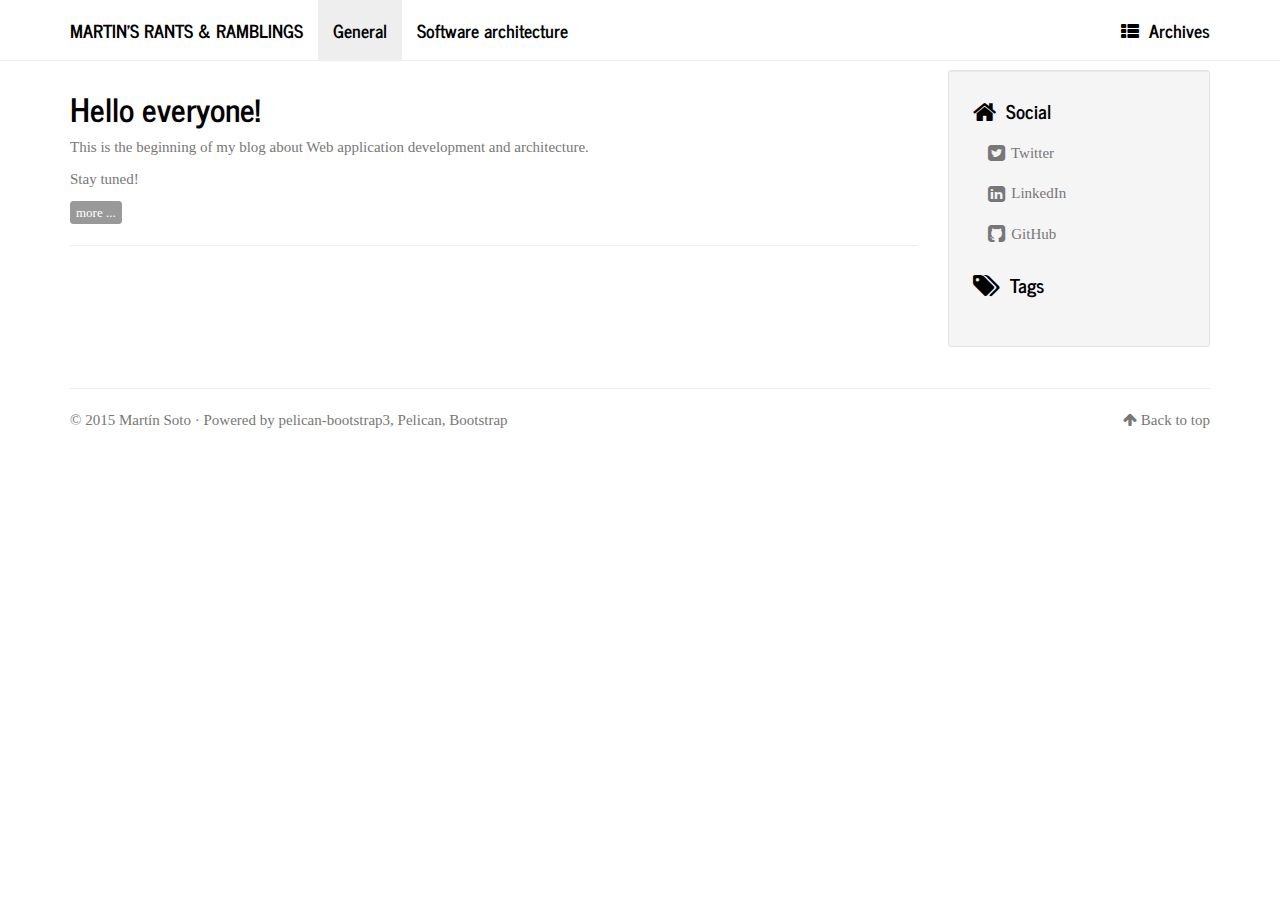
<file: category/general.html>
<!DOCTYPE html>
<html lang="en"
>
<head>
    <title>General - Martin's Rants & Ramblings</title>
    <!-- Using the latest rendering mode for IE -->
    <meta http-equiv="X-UA-Compatible" content="IE=edge">
    <meta charset="utf-8">
    <meta name="viewport" content="width=device-width, initial-scale=1.0">




    <meta name="author" content="Martín Soto" />
    <meta name="keywords" content="General" />

    <!-- Open Graph tags -->
        <meta property="og:site_name" content="Martin's Rants & Ramblings" />
        <meta property="og:type" content="website"/>
        <meta property="og:title" content="Martin's Rants & Ramblings"/>
        <meta property="og:url" content=""/>
        <meta property="og:description" content="Martin's Rants & Ramblings"/>


    <!-- Bootstrap -->
        <link rel="stylesheet" href="/theme/css/bootstrap.journal.min.css" type="text/css"/>
    <link href="/theme/css/font-awesome.min.css" rel="stylesheet">

    <link href="/theme/css/pygments/native.css" rel="stylesheet">
    <link rel="stylesheet" href="/theme/css/style.css" type="text/css"/>


</head>
<body>

<div class="navbar navbar-default navbar-fixed-top" role="navigation">
	<div class="container">
        <div class="navbar-header">
            <button type="button" class="navbar-toggle" data-toggle="collapse" data-target=".navbar-ex1-collapse">
                <span class="sr-only">Toggle navigation</span>
                <span class="icon-bar"></span>
                <span class="icon-bar"></span>
                <span class="icon-bar"></span>
            </button>
            <a href="/" class="navbar-brand">
Martin's Rants & Ramblings            </a>
        </div>
        <div class="collapse navbar-collapse navbar-ex1-collapse">
            <ul class="nav navbar-nav">
                        <li class="active">
                            <a href="/category/general.html">General</a>
                        </li>
                        <li >
                            <a href="/category/software-architecture.html">Software architecture</a>
                        </li>
            </ul>
            <ul class="nav navbar-nav navbar-right">
              <li><a href="/archives.html"><i class="fa fa-th-list"></i><span class="icon-label">Archives</span></a></li>
            </ul>
        </div>
        <!-- /.navbar-collapse -->
    </div>
</div> <!-- /.navbar -->
<!-- Banner -->
<!-- End Banner -->
<div class="container">
    <div class="row">
        <div class="col-sm-9">

            <article>
                <h2><a href="/hello-everyone.html">Hello everyone!</a></h2>
                <div class="summary"><p>This is the beginning of my blog about Web application development and
architecture.</p>
<p>Stay tuned!</p>

                    <a class="btn btn-default btn-xs" href="/hello-everyone.html">more ...</a>
                </div>
            </article>
            <hr/>

        </div>
        <div class="col-sm-3" id="sidebar">
            <aside>

<section class="well well-sm">
    <ul class="list-group list-group-flush">
            <li class="list-group-item"><h4><i class="fa fa-home fa-lg"></i><span class="icon-label">Social</span></h4>
              <ul class="list-group" id="social">
                <li class="list-group-item"><a href="https://twitter.com/msotoweb"><i class="fa fa-twitter-square fa-lg"></i> Twitter</a></li>
                <li class="list-group-item"><a href="http://de.linkedin.com/pub/mart%C3%ADn-soto/0/a01/62a"><i class="fa fa-linkedin-square fa-lg"></i> LinkedIn</a></li>
                <li class="list-group-item"><a href="https://github.com/MartinSoto?tab=repositories"><i class="fa fa-github-square fa-lg"></i> GitHub</a></li>
              </ul>
            </li>



            <li class="list-group-item"><a href="/"><h4><i class="fa fa-tags fa-lg"></i><span class="icon-label">Tags</span></h4></a>
                <ul class="list-group " id="tags">
                </ul>
            </li>
    </ul>
</section>
            </aside>
        </div>
    </div>
</div>
<footer>
   <div class="container">
      <hr>
      <div class="row">
         <div class="col-xs-10">&copy; 2015 Martín Soto
            &middot; Powered by <a href="https://github.com/DandyDev/pelican-bootstrap3" target="_blank">pelican-bootstrap3</a>,
            <a href="http://docs.getpelican.com/" target="_blank">Pelican</a>,
            <a href="http://getbootstrap.com" target="_blank">Bootstrap</a>         </div>
         <div class="col-xs-2"><p class="pull-right"><i class="fa fa-arrow-up"></i> <a href="#">Back to top</a></p></div>
      </div>
   </div>
</footer>
<script src="/theme/js/jquery.min.js"></script>

<!-- Include all compiled plugins (below), or include individual files as needed -->
<script src="/theme/js/bootstrap.min.js"></script>

<!-- Enable responsive features in IE8 with Respond.js (https://github.com/scottjehl/Respond) -->
<script src="/theme/js/respond.min.js"></script>


</body>
</html>
</file>
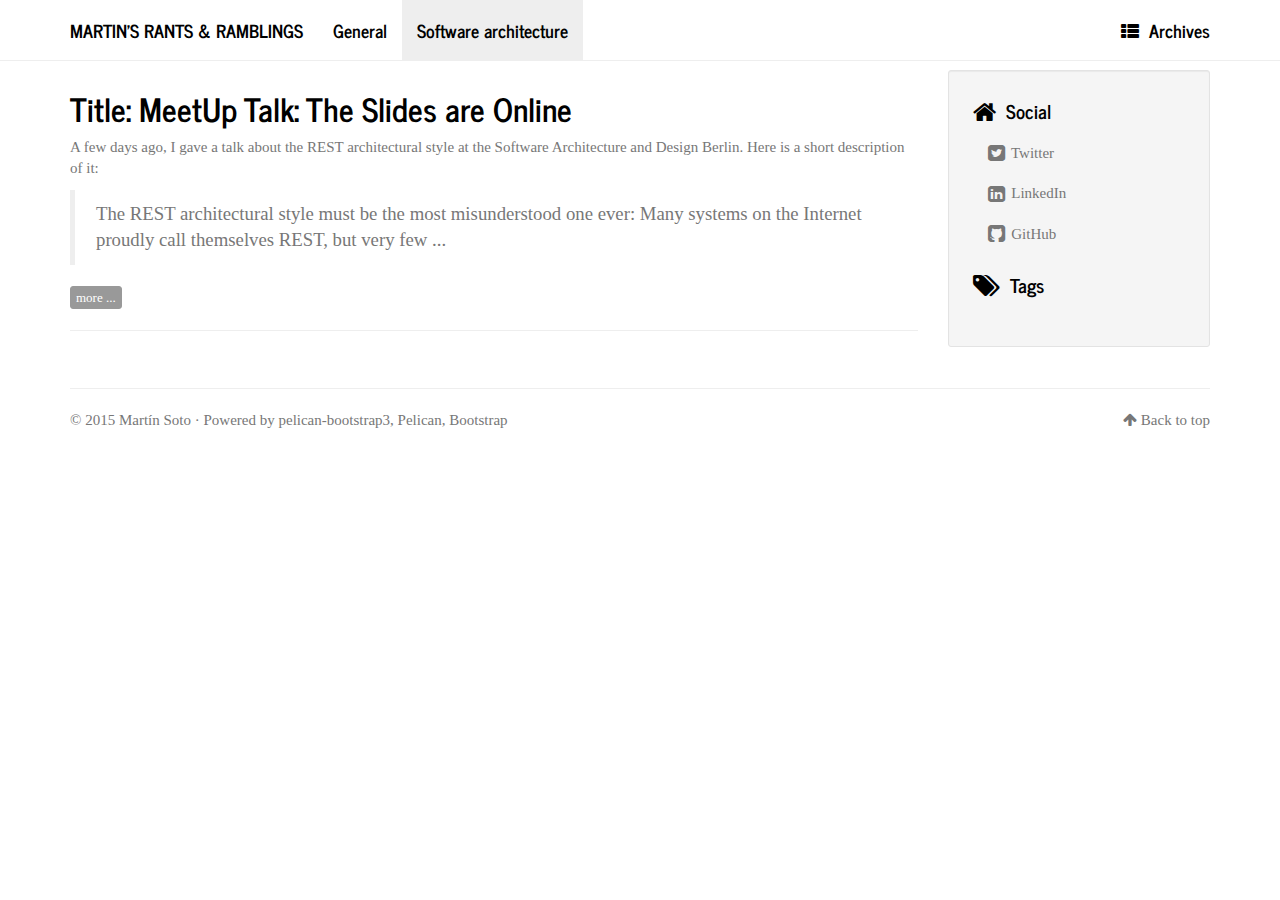
<file: category/software-architecture.html>
<!DOCTYPE html>
<html lang="en"
>
<head>
    <title>Software Architecture - Martin's Rants & Ramblings</title>
    <!-- Using the latest rendering mode for IE -->
    <meta http-equiv="X-UA-Compatible" content="IE=edge">
    <meta charset="utf-8">
    <meta name="viewport" content="width=device-width, initial-scale=1.0">




    <meta name="author" content="Martín Soto" />
    <meta name="keywords" content="Software Architecture" />

    <!-- Open Graph tags -->
        <meta property="og:site_name" content="Martin's Rants & Ramblings" />
        <meta property="og:type" content="website"/>
        <meta property="og:title" content="Martin's Rants & Ramblings"/>
        <meta property="og:url" content=""/>
        <meta property="og:description" content="Martin's Rants & Ramblings"/>


    <!-- Bootstrap -->
        <link rel="stylesheet" href="/theme/css/bootstrap.journal.min.css" type="text/css"/>
    <link href="/theme/css/font-awesome.min.css" rel="stylesheet">

    <link href="/theme/css/pygments/native.css" rel="stylesheet">
    <link rel="stylesheet" href="/theme/css/style.css" type="text/css"/>


</head>
<body>

<div class="navbar navbar-default navbar-fixed-top" role="navigation">
	<div class="container">
        <div class="navbar-header">
            <button type="button" class="navbar-toggle" data-toggle="collapse" data-target=".navbar-ex1-collapse">
                <span class="sr-only">Toggle navigation</span>
                <span class="icon-bar"></span>
                <span class="icon-bar"></span>
                <span class="icon-bar"></span>
            </button>
            <a href="/" class="navbar-brand">
Martin's Rants & Ramblings            </a>
        </div>
        <div class="collapse navbar-collapse navbar-ex1-collapse">
            <ul class="nav navbar-nav">
                        <li >
                            <a href="/category/general.html">General</a>
                        </li>
                        <li class="active">
                            <a href="/category/software-architecture.html">Software architecture</a>
                        </li>
            </ul>
            <ul class="nav navbar-nav navbar-right">
              <li><a href="/archives.html"><i class="fa fa-th-list"></i><span class="icon-label">Archives</span></a></li>
            </ul>
        </div>
        <!-- /.navbar-collapse -->
    </div>
</div> <!-- /.navbar -->
<!-- Banner -->
<!-- End Banner -->
<div class="container">
    <div class="row">
        <div class="col-sm-9">

            <article>
                <h2><a href="/title-meetup-talk-the-slides-are-online.html">Title: MeetUp Talk: The Slides are Online</a></h2>
                <div class="summary"><p>A few days ago, I gave a talk about the REST architectural style at the
<a class="reference external" href="http://www.meetup.com/Software-Architecture-and-Design-Berlin/]">Software Architecture and Design
Berlin</a>.
Here is a short description of it:</p>
<blockquote>
<p>The REST architectural style must be the most misunderstood one
ever: Many systems on the Internet proudly call themselves REST, but
very few ...</p></blockquote>
                    <a class="btn btn-default btn-xs" href="/title-meetup-talk-the-slides-are-online.html">more ...</a>
                </div>
            </article>
            <hr/>

        </div>
        <div class="col-sm-3" id="sidebar">
            <aside>

<section class="well well-sm">
    <ul class="list-group list-group-flush">
            <li class="list-group-item"><h4><i class="fa fa-home fa-lg"></i><span class="icon-label">Social</span></h4>
              <ul class="list-group" id="social">
                <li class="list-group-item"><a href="https://twitter.com/msotoweb"><i class="fa fa-twitter-square fa-lg"></i> Twitter</a></li>
                <li class="list-group-item"><a href="http://de.linkedin.com/pub/mart%C3%ADn-soto/0/a01/62a"><i class="fa fa-linkedin-square fa-lg"></i> LinkedIn</a></li>
                <li class="list-group-item"><a href="https://github.com/MartinSoto?tab=repositories"><i class="fa fa-github-square fa-lg"></i> GitHub</a></li>
              </ul>
            </li>



            <li class="list-group-item"><a href="/"><h4><i class="fa fa-tags fa-lg"></i><span class="icon-label">Tags</span></h4></a>
                <ul class="list-group " id="tags">
                </ul>
            </li>
    </ul>
</section>
            </aside>
        </div>
    </div>
</div>
<footer>
   <div class="container">
      <hr>
      <div class="row">
         <div class="col-xs-10">&copy; 2015 Martín Soto
            &middot; Powered by <a href="https://github.com/DandyDev/pelican-bootstrap3" target="_blank">pelican-bootstrap3</a>,
            <a href="http://docs.getpelican.com/" target="_blank">Pelican</a>,
            <a href="http://getbootstrap.com" target="_blank">Bootstrap</a>         </div>
         <div class="col-xs-2"><p class="pull-right"><i class="fa fa-arrow-up"></i> <a href="#">Back to top</a></p></div>
      </div>
   </div>
</footer>
<script src="/theme/js/jquery.min.js"></script>

<!-- Include all compiled plugins (below), or include individual files as needed -->
<script src="/theme/js/bootstrap.min.js"></script>

<!-- Enable responsive features in IE8 with Respond.js (https://github.com/scottjehl/Respond) -->
<script src="/theme/js/respond.min.js"></script>


</body>
</html>
</file>
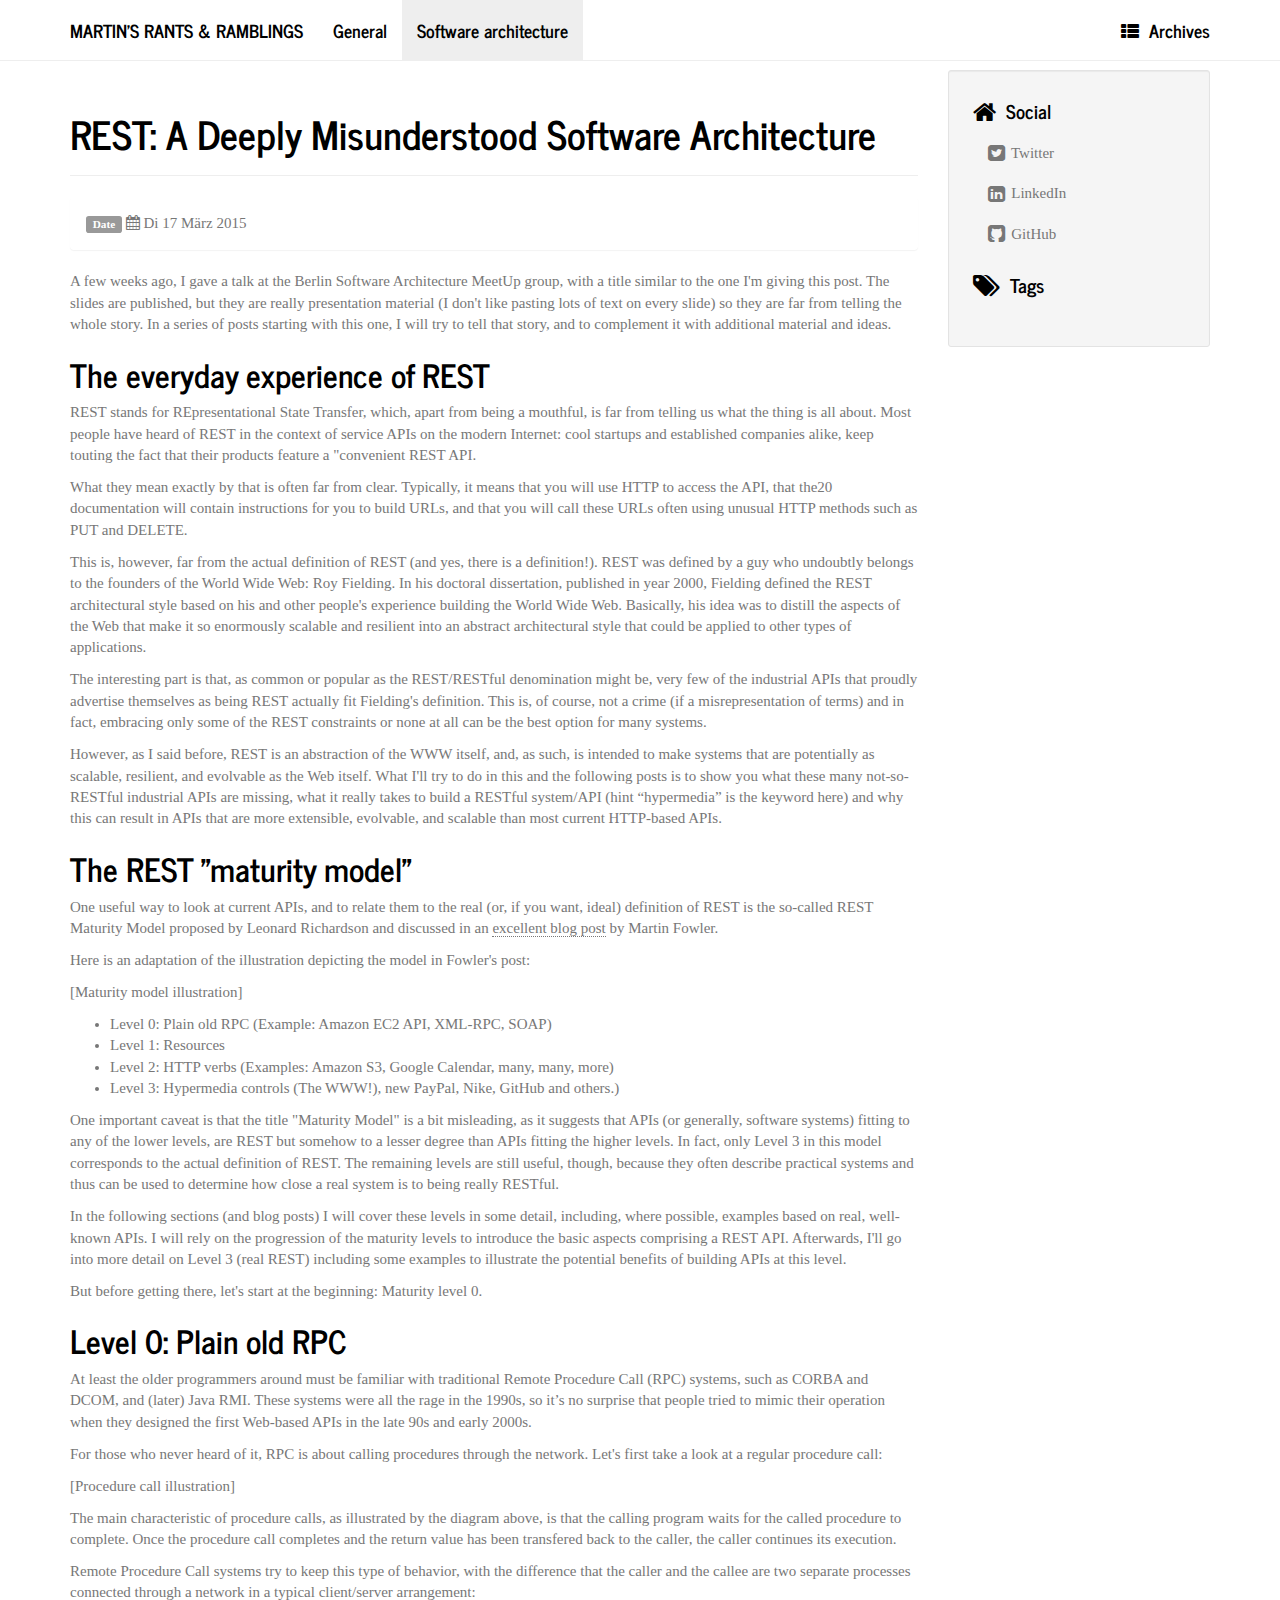
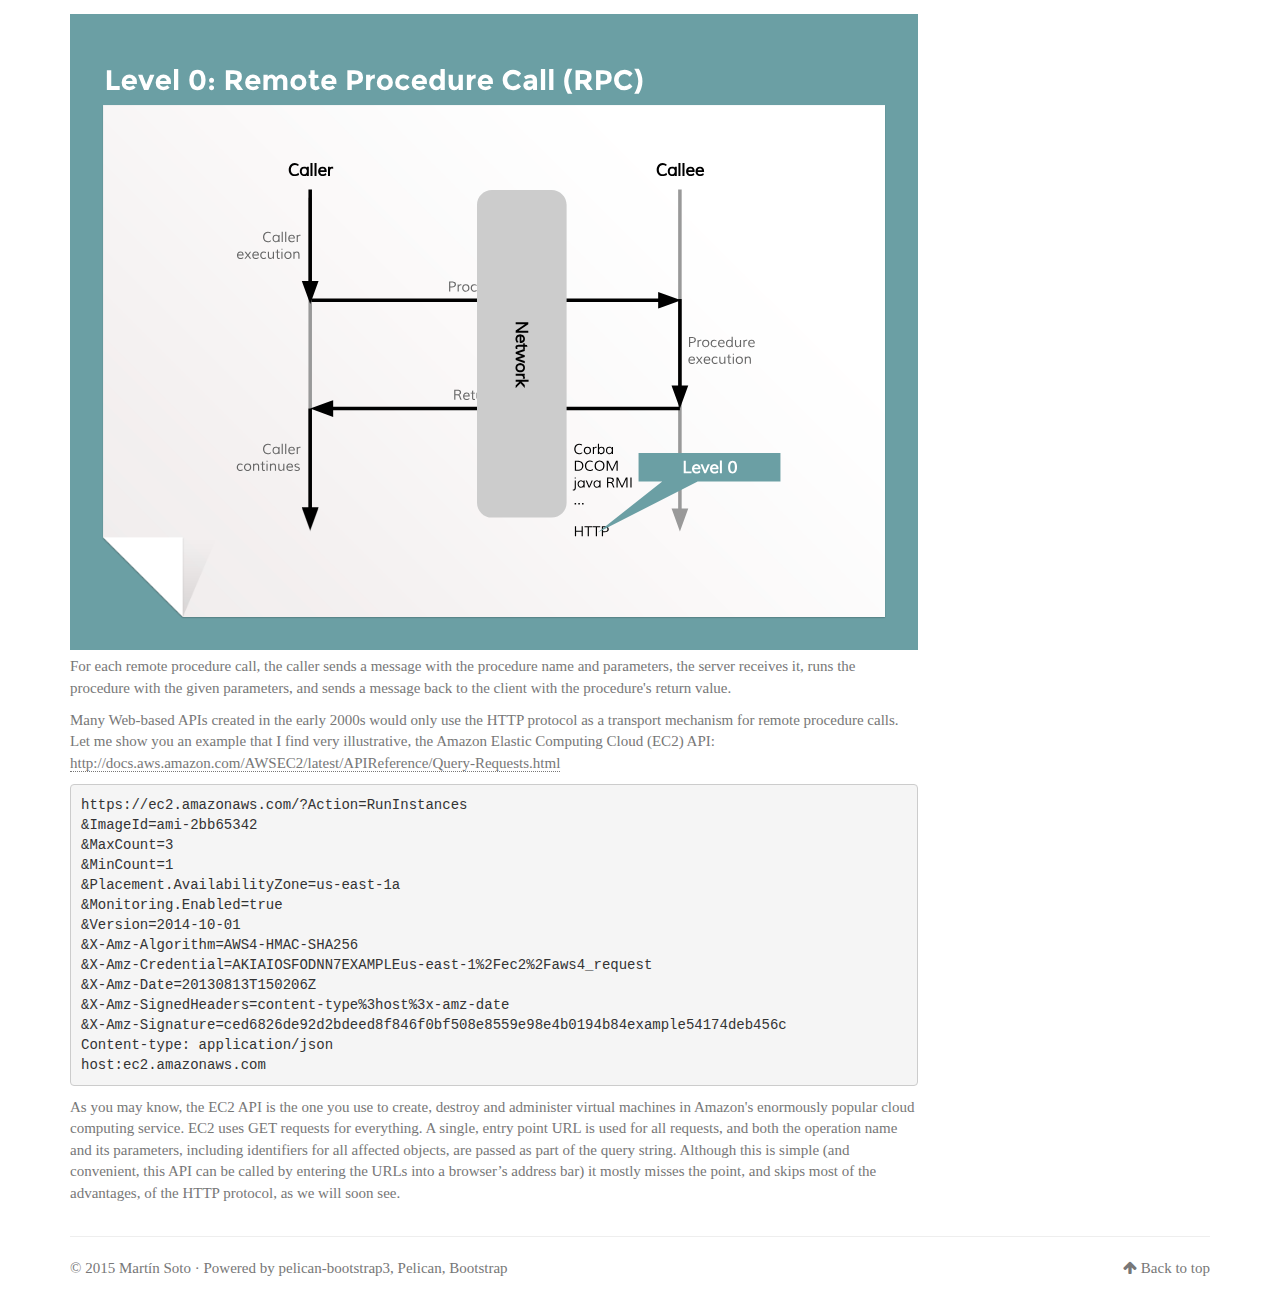
<file: drafts/rest-a-deeply-misunderstood-software-architecture.html>
<!DOCTYPE html>
<html lang="en"
>
<head>
    <title>REST: A Deeply Misunderstood Software Architecture - Martin's Rants & Ramblings</title>
    <!-- Using the latest rendering mode for IE -->
    <meta http-equiv="X-UA-Compatible" content="IE=edge">
    <meta charset="utf-8">
    <meta name="viewport" content="width=device-width, initial-scale=1.0">



<link rel="canonical" href="/drafts/rest-a-deeply-misunderstood-software-architecture.html">

        <meta name="author" content="Martín Soto" />
        <meta name="description" content="A few weeks ago, I gave a talk at the Berlin Software Architecture MeetUp group, with a title similar to the one I&#39;m giving this post. The slides are published, but they are really presentation material (I don&#39;t like pasting lots of text on every slide) so they ..." />

        <meta property="og:site_name" content="Martin's Rants & Ramblings" />
        <meta property="og:type" content="article"/>
        <meta property="og:title" content="REST: A Deeply Misunderstood Software Architecture"/>
        <meta property="og:url" content="/drafts/rest-a-deeply-misunderstood-software-architecture.html"/>
        <meta property="og:description" content="A few weeks ago, I gave a talk at the Berlin Software Architecture MeetUp group, with a title similar to the one I&#39;m giving this post. The slides are published, but they are really presentation material (I don&#39;t like pasting lots of text on every slide) so they ..."/>
        <meta property="article:published_time" content="2015-03-17" />
            <meta property="article:section" content="Software Architecture" />
            <meta property="article:author" content="Martín Soto" />


    <!-- Bootstrap -->
        <link rel="stylesheet" href="/theme/css/bootstrap.journal.min.css" type="text/css"/>
    <link href="/theme/css/font-awesome.min.css" rel="stylesheet">

    <link href="/theme/css/pygments/native.css" rel="stylesheet">
    <link rel="stylesheet" href="/theme/css/style.css" type="text/css"/>


</head>
<body>

<div class="navbar navbar-default navbar-fixed-top" role="navigation">
	<div class="container">
        <div class="navbar-header">
            <button type="button" class="navbar-toggle" data-toggle="collapse" data-target=".navbar-ex1-collapse">
                <span class="sr-only">Toggle navigation</span>
                <span class="icon-bar"></span>
                <span class="icon-bar"></span>
                <span class="icon-bar"></span>
            </button>
            <a href="/" class="navbar-brand">
Martin's Rants & Ramblings            </a>
        </div>
        <div class="collapse navbar-collapse navbar-ex1-collapse">
            <ul class="nav navbar-nav">
                        <li >
                            <a href="/category/general.html">General</a>
                        </li>
                        <li class="active">
                            <a href="/category/software-architecture.html">Software architecture</a>
                        </li>
            </ul>
            <ul class="nav navbar-nav navbar-right">
              <li><a href="/archives.html"><i class="fa fa-th-list"></i><span class="icon-label">Archives</span></a></li>
            </ul>
        </div>
        <!-- /.navbar-collapse -->
    </div>
</div> <!-- /.navbar -->
<!-- Banner -->
<!-- End Banner -->
<div class="container">
    <div class="row">
        <div class="col-sm-9">

    <section id="content">
        <article>
            <header class="page-header">
                <h1>
                    <a href="/drafts/rest-a-deeply-misunderstood-software-architecture.html"
                       rel="bookmark"
                       title="Permalink to REST: A Deeply Misunderstood Software Architecture">
                        REST: A Deeply Misunderstood Software Architecture
                    </a>
                </h1>
            </header>
            <div class="entry-content">
                <div class="panel">
                    <div class="panel-body">
<footer class="post-info">
    <span class="label label-default">Date</span>
    <span class="published">
        <i class="fa fa-calendar"></i><time datetime="2015-03-17T00:00:00+01:00"> Di 17 März 2015</time>
    </span>



    
</footer><!-- /.post-info -->                    </div>
                </div>
                <p>A few weeks ago, I gave a talk at the Berlin Software Architecture
MeetUp group, with a title similar to the one I'm giving this
post. The slides are published, but they are really presentation
material (I don't like pasting lots of text on every slide) so they
are far from telling the whole story. In a series of posts starting
with this one, I will try to tell that story, and to complement it
with additional material and ideas.</p>
<div class="section" id="the-everyday-experience-of-rest">
<h2>The everyday experience of REST</h2>
<p>REST stands for REpresentational State Transfer, which, apart from
being a mouthful, is far from telling us what the thing is all
about. Most people have heard of REST in the context of service APIs
on the modern Internet: cool startups and established companies alike,
keep touting the fact that their products feature a &quot;convenient REST
API.</p>
<p>What they mean exactly by that is often far from clear. Typically, it
means that you will use HTTP to access the API, that the20 documentation
will contain instructions for you to build URLs, and that you will
call these URLs often using unusual HTTP methods such as PUT and
DELETE.</p>
<p>This is, however, far from the actual definition of REST (and yes,
there is a definition!). REST was defined by a guy who undoubtly
belongs to the founders of the World Wide Web: Roy Fielding. In
his doctoral dissertation, published in year 2000, Fielding defined
the REST architectural style based on his and other people's
experience building the World Wide Web. Basically, his idea was to
distill the aspects of the Web that make it so enormously scalable and
resilient into an abstract architectural style that could be applied
to other types of applications.</p>
<p>The interesting part is that, as common or popular as the REST/RESTful
denomination might be, very few of the industrial APIs that proudly
advertise themselves as being REST actually fit Fielding's
definition. This is, of course, not a crime (if a misrepresentation
of terms) and in fact, embracing only some of the REST constraints or
none at all can be the best option for many systems.</p>
<p>However, as I said before, REST is an abstraction of the WWW itself,
and, as such, is intended to make systems that are potentially as
scalable, resilient, and evolvable as the Web itself. What I'll try to
do in this and the following posts is to show you what these many
not-so-RESTful industrial APIs are missing, what it really takes to
build a RESTful system/API (hint “hypermedia” is the keyword here) and
why this can result in APIs that are more extensible, evolvable, and
scalable than most current HTTP-based APIs.</p>
</div>
<div class="section" id="the-rest-maturity-model">
<h2>The REST &quot;maturity model&quot;</h2>
<p>One useful way to look at current APIs, and to relate them to the real
(or, if you want, ideal) definition of REST is the so-called REST
Maturity Model proposed by Leonard Richardson and discussed in an
<a class="reference external" href="http://martinfowler.com/articles/richardsonMaturityModel.html">excellent blog post</a> by
Martin Fowler.</p>
<p>Here is an adaptation of the illustration depicting the model in
Fowler's post:</p>
<p>[Maturity model illustration]</p>
<ul class="simple">
<li>Level 0: Plain old RPC (Example: Amazon EC2 API, XML-RPC, SOAP)</li>
<li>Level 1: Resources</li>
<li>Level 2: HTTP verbs (Examples: Amazon S3, Google Calendar, many,
many, more)</li>
<li>Level 3: Hypermedia controls (The WWW!), new PayPal, Nike,
GitHub and others.)</li>
</ul>
<p>One important caveat is that the title &quot;Maturity Model&quot; is a bit
misleading, as it suggests that APIs (or generally, software systems)
fitting to any of the lower levels, are REST but somehow to a lesser
degree than APIs fitting the higher levels. In fact, only Level 3 in
this model corresponds to the actual definition of REST. The remaining
levels are still useful, though, because they often describe practical
systems and thus can be used to determine how close a real system is
to being really RESTful.</p>
<p>In the following sections (and blog posts) I will cover these levels
in some detail, including, where possible, examples based on real,
well-known APIs. I will rely on the progression of the maturity levels
to introduce the basic aspects comprising a REST API. Afterwards, I'll
go into more detail on Level 3 (real REST) including some examples to
illustrate the potential benefits of building APIs at this level.</p>
<p>But before getting there, let's start at the beginning: Maturity
level 0.</p>
</div>
<div class="section" id="level-0-plain-old-rpc">
<h2>Level 0: Plain old RPC</h2>
<p>At least the older programmers around must be familiar with
traditional Remote Procedure Call (RPC) systems, such as CORBA and
DCOM, and (later) Java RMI. These systems were all the rage in the
1990s, so it’s no surprise that people tried to mimic their operation
when they designed the first Web-based APIs in the late 90s and early
2000s.</p>
<p>For those who never heard of it, RPC is about calling procedures
through the network. Let's first take a look at a regular procedure
call:</p>
<p>[Procedure call illustration]</p>
<p>The main characteristic of procedure calls, as illustrated by the
diagram above, is that the calling program waits for the called
procedure to complete. Once the procedure call completes and the
return value has been transfered back to the caller, the caller
continues its execution.</p>
<p>Remote Procedure Call systems try to keep this type of behavior, with
the difference that the caller and the callee are two separate
processes connected through a network in a typical client/server
arrangement:</p>
<div class="figure">
<object data="/images/REST-Misunderstood_002-RPC.svg" type="image/svg+xml">
</object>
</div>
<p>For each remote procedure call, the caller sends a message with
the procedure name and parameters, the server receives it, runs the
procedure with the given parameters, and sends a message back to the
client with the procedure's return value.</p>
<p>Many Web-based APIs created in the early 2000s would only use the HTTP
protocol as a transport mechanism for remote procedure calls. Let me
show you an example that I find very illustrative, the Amazon Elastic
Computing Cloud (EC2) API:
<a class="reference external" href="http://www.google.com/url?q=http%3A%2F%2Fdocs.aws.amazon.com%2FAWSEC2%2Flatest%2FAPIReference%2FQuery-Requests.html&amp;sa=D&amp;sntz=1&amp;usg=AFQjCNGLSfKD0P-mhS4GTAtXJNg3629DuA">http://docs.aws.amazon.com/AWSEC2/latest/APIReference/Query-Requests.html</a></p>
<pre class="code literal-block">
https://ec2.amazonaws.com/?Action=RunInstances
&amp;ImageId=ami-2bb65342
&amp;MaxCount=3
&amp;MinCount=1
&amp;Placement.AvailabilityZone=us-east-1a
&amp;Monitoring.Enabled=true
&amp;Version=2014-10-01
&amp;X-Amz-Algorithm=AWS4-HMAC-SHA256
&amp;X-Amz-Credential=AKIAIOSFODNN7EXAMPLEus-east-1%2Fec2%2Faws4_request
&amp;X-Amz-Date=20130813T150206Z
&amp;X-Amz-SignedHeaders=content-type%3host%3x-amz-date
&amp;X-Amz-Signature=ced6826de92d2bdeed8f846f0bf508e8559e98e4b0194b84example54174deb456c
Content-type: application/json
host:ec2.amazonaws.com
</pre>
<p>As you may know, the EC2 API is the one you use to create, destroy and
administer virtual machines in Amazon's enormously popular cloud
computing service.  EC2 uses GET requests for everything. A single,
entry point URL is used for all requests, and both the operation name
and its parameters, including identifiers for all affected objects,
are passed as part of the query string. Although this is simple (and
convenient, this API can be called by entering the URLs into a
browser’s address bar) it mostly misses the point, and skips most of
the advantages, of the HTTP protocol, as we will soon see.</p>
</div>

            </div>
            <!-- /.entry-content -->
        </article>
    </section>

        </div>
        <div class="col-sm-3" id="sidebar">
            <aside>

<section class="well well-sm">
    <ul class="list-group list-group-flush">
            <li class="list-group-item"><h4><i class="fa fa-home fa-lg"></i><span class="icon-label">Social</span></h4>
              <ul class="list-group" id="social">
                <li class="list-group-item"><a href="https://twitter.com/msotoweb"><i class="fa fa-twitter-square fa-lg"></i> Twitter</a></li>
                <li class="list-group-item"><a href="http://de.linkedin.com/pub/mart%C3%ADn-soto/0/a01/62a"><i class="fa fa-linkedin-square fa-lg"></i> LinkedIn</a></li>
                <li class="list-group-item"><a href="https://github.com/MartinSoto?tab=repositories"><i class="fa fa-github-square fa-lg"></i> GitHub</a></li>
              </ul>
            </li>



            <li class="list-group-item"><a href="/"><h4><i class="fa fa-tags fa-lg"></i><span class="icon-label">Tags</span></h4></a>
                <ul class="list-group " id="tags">
                </ul>
            </li>
    </ul>
</section>
            </aside>
        </div>
    </div>
</div>
<footer>
   <div class="container">
      <hr>
      <div class="row">
         <div class="col-xs-10">&copy; 2015 Martín Soto
            &middot; Powered by <a href="https://github.com/DandyDev/pelican-bootstrap3" target="_blank">pelican-bootstrap3</a>,
            <a href="http://docs.getpelican.com/" target="_blank">Pelican</a>,
            <a href="http://getbootstrap.com" target="_blank">Bootstrap</a>         </div>
         <div class="col-xs-2"><p class="pull-right"><i class="fa fa-arrow-up"></i> <a href="#">Back to top</a></p></div>
      </div>
   </div>
</footer>
<script src="/theme/js/jquery.min.js"></script>

<!-- Include all compiled plugins (below), or include individual files as needed -->
<script src="/theme/js/bootstrap.min.js"></script>

<!-- Enable responsive features in IE8 with Respond.js (https://github.com/scottjehl/Respond) -->
<script src="/theme/js/respond.min.js"></script>


</body>
</html>
</file>
<file: theme/css/pygments/native.css>
.highlight pre .hll { background-color: #404040 }
.highlight pre  { background: #202020; color: #d0d0d0 }
.highlight pre .c { color: #999999; font-style: italic } /* Comment */
.highlight pre .err { color: #a61717; background-color: #e3d2d2 } /* Error */
.highlight pre .esc { color: #d0d0d0 } /* Escape */
.highlight pre .g { color: #d0d0d0 } /* Generic */
.highlight pre .k { color: #6ab825; font-weight: bold } /* Keyword */
.highlight pre .l { color: #d0d0d0 } /* Literal */
.highlight pre .n { color: #d0d0d0 } /* Name */
.highlight pre .o { color: #d0d0d0 } /* Operator */
.highlight pre .x { color: #d0d0d0 } /* Other */
.highlight pre .p { color: #d0d0d0 } /* Punctuation */
.highlight pre .cm { color: #999999; font-style: italic } /* Comment.Multiline */
.highlight pre .cp { color: #cd2828; font-weight: bold } /* Comment.Preproc */
.highlight pre .c1 { color: #999999; font-style: italic } /* Comment.Single */
.highlight pre .cs { color: #e50808; font-weight: bold; background-color: #520000 } /* Comment.Special */
.highlight pre .gd { color: #d22323 } /* Generic.Deleted */
.highlight pre .ge { color: #d0d0d0; font-style: italic } /* Generic.Emph */
.highlight pre .gr { color: #d22323 } /* Generic.Error */
.highlight pre .gh { color: #ffffff; font-weight: bold } /* Generic.Heading */
.highlight pre .gi { color: #589819 } /* Generic.Inserted */
.highlight pre .go { color: #cccccc } /* Generic.Output */
.highlight pre .gp { color: #aaaaaa } /* Generic.Prompt */
.highlight pre .gs { color: #d0d0d0; font-weight: bold } /* Generic.Strong */
.highlight pre .gu { color: #ffffff; text-decoration: underline } /* Generic.Subheading */
.highlight pre .gt { color: #d22323 } /* Generic.Traceback */
.highlight pre .kc { color: #6ab825; font-weight: bold } /* Keyword.Constant */
.highlight pre .kd { color: #6ab825; font-weight: bold } /* Keyword.Declaration */
.highlight pre .kn { color: #6ab825; font-weight: bold } /* Keyword.Namespace */
.highlight pre .kp { color: #6ab825 } /* Keyword.Pseudo */
.highlight pre .kr { color: #6ab825; font-weight: bold } /* Keyword.Reserved */
.highlight pre .kt { color: #6ab825; font-weight: bold } /* Keyword.Type */
.highlight pre .ld { color: #d0d0d0 } /* Literal.Date */
.highlight pre .m { color: #3677a9 } /* Literal.Number */
.highlight pre .s { color: #ed9d13 } /* Literal.String */
.highlight pre .na { color: #bbbbbb } /* Name.Attribute */
.highlight pre .nb { color: #24909d } /* Name.Builtin */
.highlight pre .nc { color: #447fcf; text-decoration: underline } /* Name.Class */
.highlight pre .no { color: #40ffff } /* Name.Constant */
.highlight pre .nd { color: #ffa500 } /* Name.Decorator */
.highlight pre .ni { color: #d0d0d0 } /* Name.Entity */
.highlight pre .ne { color: #bbbbbb } /* Name.Exception */
.highlight pre .nf { color: #447fcf } /* Name.Function */
.highlight pre .nl { color: #d0d0d0 } /* Name.Label */
.highlight pre .nn { color: #447fcf; text-decoration: underline } /* Name.Namespace */
.highlight pre .nx { color: #d0d0d0 } /* Name.Other */
.highlight pre .py { color: #d0d0d0 } /* Name.Property */
.highlight pre .nt { color: #6ab825; font-weight: bold } /* Name.Tag */
.highlight pre .nv { color: #40ffff } /* Name.Variable */
.highlight pre .ow { color: #6ab825; font-weight: bold } /* Operator.Word */
.highlight pre .w { color: #666666 } /* Text.Whitespace */
.highlight pre .mb { color: #3677a9 } /* Literal.Number.Bin */
.highlight pre .mf { color: #3677a9 } /* Literal.Number.Float */
.highlight pre .mh { color: #3677a9 } /* Literal.Number.Hex */
.highlight pre .mi { color: #3677a9 } /* Literal.Number.Integer */
.highlight pre .mo { color: #3677a9 } /* Literal.Number.Oct */
.highlight pre .sb { color: #ed9d13 } /* Literal.String.Backtick */
.highlight pre .sc { color: #ed9d13 } /* Literal.String.Char */
.highlight pre .sd { color: #ed9d13 } /* Literal.String.Doc */
.highlight pre .s2 { color: #ed9d13 } /* Literal.String.Double */
.highlight pre .se { color: #ed9d13 } /* Literal.String.Escape */
.highlight pre .sh { color: #ed9d13 } /* Literal.String.Heredoc */
.highlight pre .si { color: #ed9d13 } /* Literal.String.Interpol */
.highlight pre .sx { color: #ffa500 } /* Literal.String.Other */
.highlight pre .sr { color: #ed9d13 } /* Literal.String.Regex */
.highlight pre .s1 { color: #ed9d13 } /* Literal.String.Single */
.highlight pre .ss { color: #ed9d13 } /* Literal.String.Symbol */
.highlight pre .bp { color: #24909d } /* Name.Builtin.Pseudo */
.highlight pre .vc { color: #40ffff } /* Name.Variable.Class */
.highlight pre .vg { color: #40ffff } /* Name.Variable.Global */
.highlight pre .vi { color: #40ffff } /* Name.Variable.Instance */
.highlight pre .il { color: #3677a9 } /* Literal.Number.Integer.Long */
</file>
<file: theme/css/main.css>
/*
	Name: Smashing HTML5
	Date: July 2009
	Description: Sample layout for HTML5 and CSS3 goodness.
	Version: 1.0
	License: MIT <http://opensource.org/licenses/MIT>
	Licensed by: Smashing Media GmbH <http://www.smashingmagazine.com/>
	Original author: Enrique Ramírez <http://enrique-ramirez.com/>
*/

/* Imports */
@import url("reset.css");
@import url("pygment.css");
@import url("typogrify.css");
@import url(//fonts.googleapis.com/css?family=Yanone+Kaffeesatz&subset=latin);

/***** Global *****/
/* Body */
body {
    background: #F5F4EF;
    color: #000305;
    font-size: 87.5%; /* Base font size: 14px */
    font-family: 'Trebuchet MS', Trebuchet, 'Lucida Sans Unicode', 'Lucida Grande', 'Lucida Sans', Arial, sans-serif;
    line-height: 1.429;
    margin: 0;
    padding: 0;
    text-align: left;
}

/* Headings */
h1 {font-size: 2em }
h2 {font-size: 1.571em}	/* 22px */
h3 {font-size: 1.429em}	/* 20px */
h4 {font-size: 1.286em}	/* 18px */
h5 {font-size: 1.143em}	/* 16px */
h6 {font-size: 1em}		/* 14px */

h1, h2, h3, h4, h5, h6 {
	font-weight: 400;
	line-height: 1.1;
	margin-bottom: .8em;
    font-family: 'Yanone Kaffeesatz', arial, serif;
}

h3, h4, h5, h6 { margin-top: .8em; }
	
hr { border: 2px solid #EEEEEE; }

/* Anchors */
a {outline: 0;}
a img {border: 0px; text-decoration: none;}
a:link, a:visited {
	color: #C74350;
	padding: 0 1px;
	text-decoration: underline;
}
a:hover, a:active {
	background-color: #C74350;
	color: #fff;
	text-decoration: none;
	text-shadow: 1px 1px 1px #333;
}

h1 a:hover {
    background-color: inherit
}
	
/* Paragraphs */
div.line-block,
p { margin-top: 1em;
    margin-bottom: 1em;}

strong, b {font-weight: bold;}
em, i {font-style: italic;}

/* Lists */
ul {
	list-style: outside disc;
	margin: 0em 0 0 1.5em;
}

ol {
	list-style: outside decimal;
	margin: 0em 0 0 1.5em;
}

li { margin-top: 0.5em;}

.post-info {
    float:right;
    margin:10px;
    padding:5px;
}

.post-info p{
    margin-top: 1px;
    margin-bottom: 1px;
}

.readmore { float: right }

dl {margin: 0 0 1.5em 0;}
dt {font-weight: bold;}
dd {margin-left: 1.5em;}

pre{background-color:  rgb(238, 238, 238); padding: 10px; margin: 10px; overflow: auto;}

/* Quotes */
blockquote {
    margin: 20px;
    font-style: italic;
}
cite {}

q {}

div.note {
   float: right;
   margin: 5px;
   font-size: 85%;
   max-width: 300px;
}

/* Tables */
table {margin: .5em auto 1.5em auto; width: 98%;}
	
	/* Thead */
	thead th {padding: .5em .4em; text-align: left;}
	thead td {}

	/* Tbody */
	tbody td {padding: .5em .4em;}
	tbody th {}
	
	tbody .alt td {}
	tbody .alt th {}
	
	/* Tfoot */
	tfoot th {}
	tfoot td {}
	
/* HTML5 tags */
header, section, footer,
aside, nav, article, figure {
	display: block;
}

/***** Layout *****/
.body {clear: both; margin: 0 auto; width: 800px;}
img.right, figure.right {float: right; margin: 0 0 2em 2em;}
img.left, figure.left {float: left; margin: 0 2em 2em 0;}

/*
	Header
*****************/
#banner {
	margin: 0 auto;
	padding: 2.5em 0 0 0;
}

	/* Banner */
	#banner h1 {font-size: 3.571em; line-height: 0;}
	#banner h1 a:link, #banner h1 a:visited {
		color: #000305;
		display: block;
		font-weight: bold;
		margin: 0 0 .6em .2em;
		text-decoration: none;
	}
	#banner h1 a:hover, #banner h1 a:active {
		background: none;
		color: #C74350;
		text-shadow: none;
	}
	
	#banner h1 strong {font-size: 0.36em; font-weight: normal;}
	
	/* Main Nav */
	#banner nav {
		background: #000305;
		font-size: 1.143em;
		height: 40px;
		line-height: 30px;
		margin: 0 auto 2em auto;
		padding: 0;
		text-align: center;
		width: 800px;
		
		border-radius: 5px;
		-moz-border-radius: 5px;
		-webkit-border-radius: 5px;
	}
	
	#banner nav ul {list-style: none; margin: 0 auto; width: 800px;}
	#banner nav li {float: left; display: inline; margin: 0;}
	
	#banner nav a:link, #banner nav a:visited {
		color: #fff;
		display: inline-block;
		height: 30px;
		padding: 5px 1.5em;
		text-decoration: none;
	}
	#banner nav a:hover, #banner nav a:active,
	#banner nav .active a:link, #banner nav .active a:visited {
		background: #C74451;
		color: #fff;
		text-shadow: none !important;
	}
	
	#banner nav li:first-child a {
		border-top-left-radius: 5px;
		-moz-border-radius-topleft: 5px;
		-webkit-border-top-left-radius: 5px;
		
		border-bottom-left-radius: 5px;
		-moz-border-radius-bottomleft: 5px;
		-webkit-border-bottom-left-radius: 5px;
	}

/*
	Featured
*****************/
#featured {
	background: #fff;
	margin-bottom: 2em;
	overflow: hidden;
	padding: 20px;
	width: 760px;
	
	border-radius: 10px;
	-moz-border-radius: 10px;
	-webkit-border-radius: 10px;
}

#featured figure {
	border: 2px solid #eee;
	float: right;
	margin: 0.786em 2em 0 5em;
	width: 248px;
}
#featured figure img {display: block; float: right;}

#featured h2 {color: #C74451; font-size: 1.714em; margin-bottom: 0.333em;}
#featured h3 {font-size: 1.429em; margin-bottom: .5em;}

#featured h3 a:link, #featured h3 a:visited {color: #000305; text-decoration: none;}
#featured h3 a:hover, #featured h3 a:active {color: #fff;}

/*
	Body
*****************/
#content {
	background: #fff;
	margin-bottom: 2em;
	overflow: hidden;
	padding: 20px 20px;
	width: 760px;
	
	border-radius: 10px;
	-moz-border-radius: 10px;
	-webkit-border-radius: 10px;
}

/*
	Extras
*****************/
#extras {margin: 0 auto 3em auto; overflow: hidden;}

#extras ul {list-style: none; margin: 0;}
#extras li {border-bottom: 1px solid #fff;}
#extras h2 {
	color: #C74350;
	font-size: 1.429em;
	margin-bottom: .25em;
	padding: 0 3px;
}

#extras a:link, #extras a:visited {
	color: #444;
	display: block;
	border-bottom: 1px solid #F4E3E3;
	text-decoration: none;
	padding: .3em .25em;
}

#extras a:hover, #extras a:active {color: #fff;}

	/* Blogroll */
	#extras .blogroll {
		float: left;
		width: 615px;
	}
	
	#extras .blogroll li {float: left; margin: 0 20px 0 0; width: 185px;}
	
	/* Social */
	#extras .social {
		float: right;
		width: 175px;
	}
	
	#extras div[class='social'] a {
		background-repeat: no-repeat;
		background-position: 3px 6px;
		padding-left: 25px;
	}
	
		/* Icons */
		.social a[href*='about.me'] {background-image: url('../images/icons/aboutme.png');}
		.social a[href*='bitbucket.org'] {background-image: url('../images/icons/bitbucket.png');}
		.social a[href*='delicious.com'] {background-image: url('../images/icons/delicious.png');}
		.social a[href*='digg.com'] {background-image: url('../images/icons/digg.png');}
		.social a[href*='facebook.com'] {background-image: url('../images/icons/facebook.png');}
		.social a[href*='gitorious.org'] {background-image: url('../images/icons/gitorious.png');}
		.social a[href*='github.com'],
		.social a[href*='git.io'] {
			background-image: url('../images/icons/github.png');
			background-size: 16px 16px;
		}
		.social a[href*='gittip.com'] {background-image: url('../images/icons/gittip.png');}
		.social a[href*='plus.google.com'] {background-image: url('../images/icons/google-plus.png');}
		.social a[href*='groups.google.com'] {background-image: url('../images/icons/google-groups.png');}
		.social a[href*='news.ycombinator.com'],
		.social a[href*='hackernewsers.com'] {background-image: url('../images/icons/hackernews.png');}
		.social a[href*='last.fm'], .social a[href*='lastfm.'] {background-image: url('../images/icons/lastfm.png');}
		.social a[href*='linkedin.com'] {background-image: url('../images/icons/linkedin.png');}
		.social a[href*='reddit.com'] {background-image: url('../images/icons/reddit.png');}
		.social a[type$='atom+xml'], .social a[type$='rss+xml'] {background-image: url('../images/icons/rss.png');}
		.social a[href*='slideshare.net'] {background-image: url('../images/icons/slideshare.png');}
		.social a[href*='speakerdeck.com'] {background-image: url('../images/icons/speakerdeck.png');}
		.social a[href*='stackoverflow.com'] {background-image: url('../images/icons/stackoverflow.png');}
		.social a[href*='twitter.com'] {background-image: url('../images/icons/twitter.png');}
		.social a[href*='vimeo.com'] {background-image: url('../images/icons/vimeo.png');}
		.social a[href*='youtube.com'] {background-image: url('../images/icons/youtube.png');}

/*
	About
*****************/
#about {
	background: #fff;
	font-style: normal;
	margin-bottom: 2em;
	overflow: hidden;
	padding: 20px;
	text-align: left;
	width: 760px;
	
	border-radius: 10px;
	-moz-border-radius: 10px;
	-webkit-border-radius: 10px;
}

#about .primary {float: left; width: 165px;}
#about .primary strong {color: #C64350; display: block; font-size: 1.286em;}
#about .photo {float: left; margin: 5px 20px;}

#about .url:link, #about .url:visited {text-decoration: none;}

#about .bio {float: right; width: 500px;}

/*
	Footer
*****************/
#contentinfo {padding-bottom: 2em; text-align: right;}

/***** Sections *****/
/* Blog */
.hentry {
	display: block;
	clear: both;
	border-bottom: 1px solid #eee;
	padding: 1.5em 0;
}
li:last-child .hentry, #content > .hentry {border: 0; margin: 0;}
#content > .hentry {padding: 1em 0;}
.hentry img{display : none ;}
.entry-title {font-size: 3em; margin-bottom: 10px; margin-top: 0;}
.entry-title a:link, .entry-title a:visited {text-decoration: none; color: #333;}
.entry-title a:visited {background-color: #fff;}

.hentry .post-info * {font-style: normal;}

	/* Content */
	.hentry footer {margin-bottom: 2em;}
	.hentry footer address {display: inline;}
	#posts-list footer address {display: block;}

	/* Blog Index */
	#posts-list {list-style: none; margin: 0;}
	#posts-list .hentry {padding-left: 10px; position: relative;}
	
	#posts-list footer {
		left: 10px;
		position: relative;
        float: left;
		top: 0.5em;
		width: 190px;
	}
	
	/* About the Author */
	#about-author {
		background: #f9f9f9;
		clear: both;
		font-style: normal;
		margin: 2em 0;
		padding: 10px 20px 15px 20px;
		
		border-radius: 5px;
		-moz-border-radius: 5px;
		-webkit-border-radius: 5px;
	}
	
	#about-author strong {
		color: #C64350;
		clear: both;
		display: block;
		font-size: 1.429em;
	}
	
	#about-author .photo {border: 1px solid #ddd; float: left; margin: 5px 1em 0 0;}
	
	/* Comments */
	#comments-list {list-style: none; margin: 0 1em;}
	#comments-list blockquote {
		background: #f8f8f8;
		clear: both;
		font-style: normal;
		margin: 0;
		padding: 15px 20px;
		
		border-radius: 5px;
		-moz-border-radius: 5px;
		-webkit-border-radius: 5px;
	}
	#comments-list footer {color: #888; padding: .5em 1em 0 0; text-align: right;}
	
	#comments-list li:nth-child(2n) blockquote {background: #F5f5f5;}
	
	/* Add a Comment */
	#add-comment label {clear: left; float: left; text-align: left; width: 150px;}
	#add-comment input[type='text'],
	#add-comment input[type='email'],
	#add-comment input[type='url'] {float: left; width: 200px;}
	
	#add-comment textarea {float: left; height: 150px; width: 495px;}
	
	#add-comment p.req {clear: both; margin: 0 .5em 1em 0; text-align: right;}
	
	#add-comment input[type='submit'] {float: right; margin: 0 .5em;}
	#add-comment * {margin-bottom: .5em;}
</file>
<file: theme/css/style.css>
body {
    padding-top: 70px;
}

#sidebar .list-group, #sidebar .list-group-item {
    background-color: transparent;
}

/* for list-groups nested within a list-group-item, reset the bottom margin */
.list-group-item > .list-group {
    margin-bottom: 0px;
}

/* for list-group-items nested within a list-group-item, reset the bottom
   padding of the last item, b/c the containing item has paddimg already 
 */
.list-group-item .list-group-item:last-child {
    padding-bottom: 0px;
}

.list-group-item {
    border: none;
}

.tag-0 {
    font-size: 16pt;
}

.tag-1 {
    font-size: 13pt;
}

.tag-2 {
    font-size: 10pt;
}

.tag-3 {
    font-size: 8pt;
}

.tag-4 {
    font-size: 6pt;
}

#aboutme {
    padding-top: 0px;
    padding-bottom: 5px;
    -ms-word-break: normal;
    word-break: normal;
}

#sidebar {
    padding-top: 0px;
    -ms-word-break: break-all;
    word-break: break-all;
    word-break: break-word;
    -webkit-hyphens: auto;
    -moz-hyphens: auto;
    -ms-hyphens: auto;
    hyphens: auto;
}

#sidebar a {
    color: inherit;
}

.icon-label {
    margin-left: 10px;
}

/* Example for how to control spacing between icon and label in specific
   lists in the sidebar. To change, override in your CUSTOM_CSS           */
#sidebar #social i {
    margin-right: 3px;
}

a, a:hover {
    color: inherit;
}

.entry-content a {
    text-decoration: none;
    border-bottom: 1px dotted;
}

.entry-content a:hover {
    text-decoration: none;
    border-bottom: 1px solid;
}

.entry-content img {
    max-width: 100%;
    height: auto;
}

.entry-content figcaption, .caption {
    font-size: small;
    margin-bottom: 2px;
}

.summary img {
    max-width: 100%;
    height: auto;
}


.floatright, .align-right {
    float: right;
}

.floatleft, .align-left {
    float: left;
}

.floatcenter, .align-center {
    display: block;
    margin-left: auto;
    margin-right: auto;
}

figure.floatright, .align-right {
    margin-left: 4px;
}

figure.floatleft, .align-left {
    margin-right: 4px;
}

figure.floatcenter, .align-center {
    margin-bottom: 11px;
}

.highlighttable pre {
    /* Removes bootstrap default margin-bottom */
    margin-bottom: 0px;
}

.highlighttable {
    /* Adds them margin-bottom to highlightable instead of <pre> */
    margin-bottom: 11px;
}

.highlighttable {
    width: 100%;
}

#categories ul, #tags ul {
    list-style: none;
    padding: 0;
    margin-left: 0;
}

.docutils.footnote td.label {
    display: table-cell;
    font-size: inherit;
    font-weight: inherit;
    line-height: inherit;
    color: inherit;
    text-align: inherit;
    white-space: inherit;
    border-radius: inherit;
}

.categories-timestamp {
    color: #AAAAAA;
    font-size: 0.9em;
    margin-right: 10px;
}

.tagcloud li {
    padding: 0px;
}

#banner {
    background-repeat: no-repeat;
    background-position: top center;
    background-attachment: scroll;
    background-size: cover; 
    background-color: #C4C4C4;
    margin: 0 0 20px;
    padding: 70px 0; /*controls padding around inner text*/
    position: relative;
}

#banner .copy {
    background: none repeat scroll 0 0 rgba(0, 0, 0, 0.7);
    display: inline;
    float: left;
    max-width: 600px;
    padding: 20px;
    position: relative;
    z-index: 1;
}

#banner h1 {
    color: #fff;
    font-family: "HelveticaNeue-CondensedBold","Helvetica Neue CE 600 Condensed","Helvetica Neue LT Condensed","Helvetica Neue 600 Condensed","HelveticaNeue-BoldCondensed","Helvetica Neue BoldCondensed","Helvetica Neue",Helvetica,Arial,sans-serif;
    font-size: 60px;
    font-stretch: condensed;
    font-weight: 700;
    line-height: 0.9;
    margin: 0;
    text-transform: uppercase;
}
#banner .intro {
    color: #fff;
    font-size: 21px;
    line-height: 1.33;
    opacity: 0.75;
}
#banner .btn, #banner .intro {
    margin-left: 4px;
}

/* Solutions for mobile and small screens  */
@media (max-width: 650px) {
    #banner h1{
       font-size: 30px; /* !important;*/
    }
    #banner .intro{
        font-size: 16px;
    }
}
</file>
